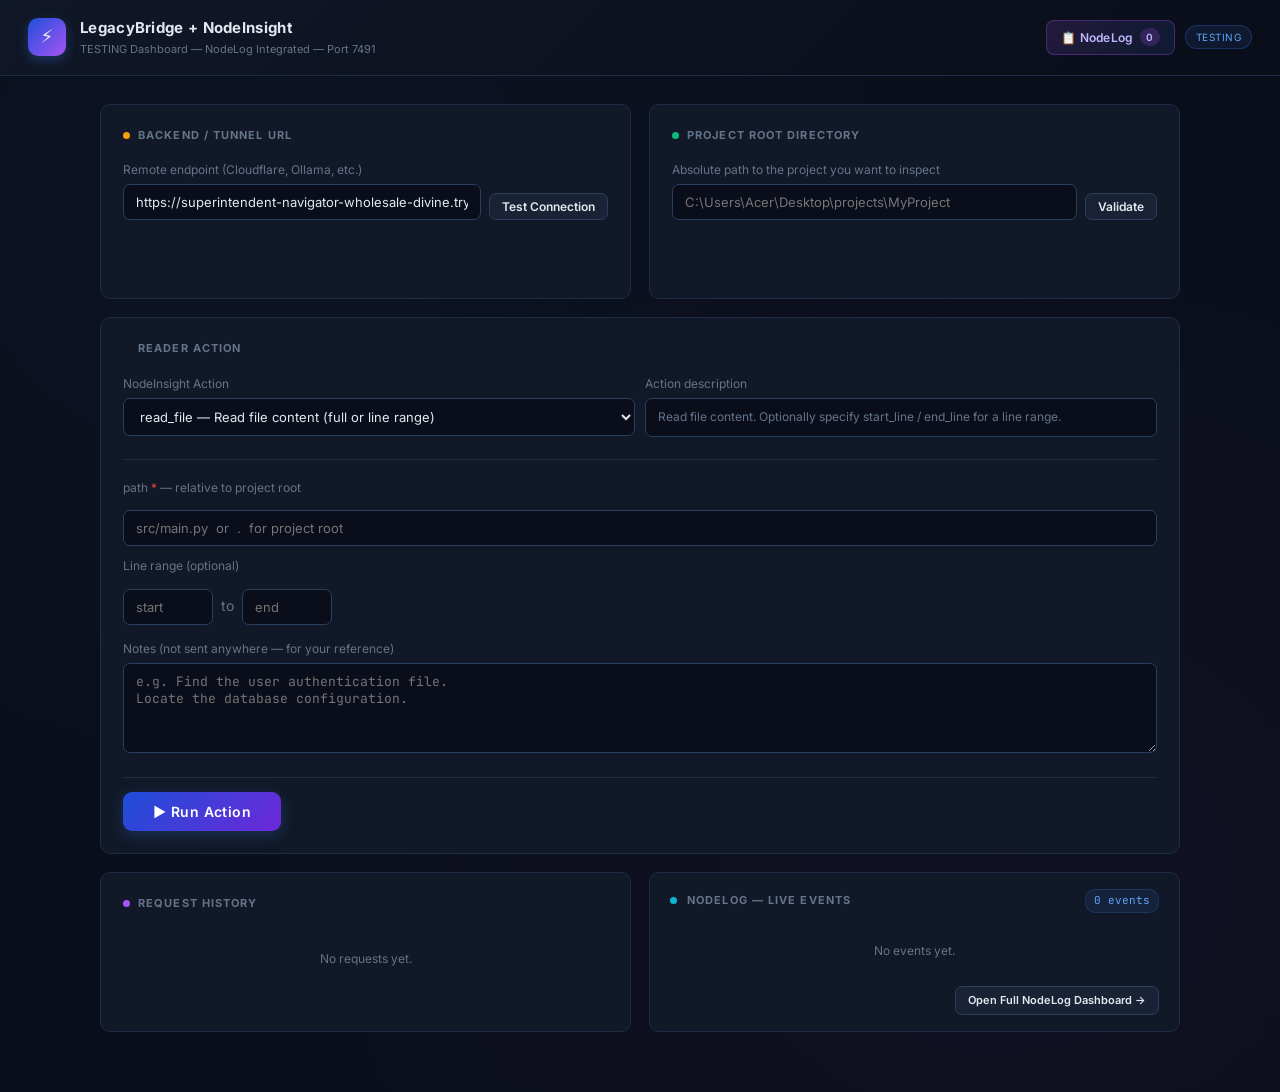
<file: TESTING/index.html>
<!DOCTYPE html>
<html lang="en">
<head>
<meta charset="UTF-8" />
<meta name="viewport" content="width=device-width, initial-scale=1.0" />
<title>LegacyBridge + NodeInsight — TESTING Dashboard</title>
<meta name="description" content="Local testing dashboard for the LegacyBridge + NodeInsight + NodeLog integration. Exercise the reader pipeline against any local project directory." />
<link href="https://fonts.googleapis.com/css2?family=Inter:wght@400;500;600;700&family=JetBrains+Mono:wght@400;500&display=swap" rel="stylesheet" />
<style>
/* ── Reset & base ── */
*, *::before, *::after { box-sizing: border-box; margin: 0; padding: 0; }
:root {
  --bg:         #0a0e1a;
  --surface:    #111827;
  --surface2:   #1a2235;
  --border:     #1e2d45;
  --border2:    #2a3f5f;
  --text:       #e2e8f0;
  --muted:      #64748b;
  --accent:     #3b82f6;
  --accent2:    #60a5fa;
  --accent-dim: #1d4ed8;
  --green:      #10b981;
  --red:        #ef4444;
  --yellow:     #f59e0b;
  --purple:     #a855f7;
  --cyan:       #06b6d4;
  --code-bg:    #0a0e1a;
  --radius:     10px;
  --font-mono:  "JetBrains Mono", "Cascadia Code", monospace;
  --font-ui:    "Inter", "Segoe UI", system-ui, sans-serif;
  --shadow:     0 4px 32px rgba(0,0,0,0.6);
  --glow:       0 0 20px rgba(59,130,246,0.15);
  --transition: 0.15s ease;
}
html { font-size: 14px; }
body {
  background: var(--bg);
  color: var(--text);
  font-family: var(--font-ui);
  line-height: 1.6;
  min-height: 100vh;
  padding: 0 0 60px;
  background-image: radial-gradient(ellipse at 20% 20%, rgba(59,130,246,0.04) 0%, transparent 60%),
                    radial-gradient(ellipse at 80% 80%, rgba(168,85,247,0.04) 0%, transparent 60%);
}

/* ── Header ── */
header {
  background: linear-gradient(135deg, rgba(17,24,39,0.95) 0%, rgba(10,14,26,0.98) 100%);
  border-bottom: 1px solid var(--border);
  padding: 16px 28px;
  display: flex;
  align-items: center;
  gap: 14px;
  position: sticky;
  top: 0;
  z-index: 100;
  backdrop-filter: blur(12px);
  -webkit-backdrop-filter: blur(12px);
}
.header-logo {
  width: 38px; height: 38px;
  background: linear-gradient(135deg, var(--accent-dim), var(--purple));
  border-radius: 10px;
  display: flex; align-items: center; justify-content: center;
  font-size: 19px; flex-shrink: 0;
  box-shadow: 0 4px 12px rgba(59,130,246,0.3);
}
.header-text h1 { font-size: 15px; font-weight: 700; letter-spacing: 0.02em; }
.header-text p  { font-size: 11px; color: var(--muted); margin-top: 1px; }
.header-actions { margin-left: auto; display: flex; align-items: center; gap: 10px; }
.header-badge {
  font-size: 10px; padding: 3px 10px; border-radius: 20px;
  background: rgba(59,130,246,0.1); border: 1px solid rgba(59,130,246,0.25);
  color: var(--accent2); letter-spacing: 0.05em; text-transform: uppercase;
}
.nodelog-nav-btn {
  display: flex; align-items: center; gap: 7px;
  padding: 7px 14px; border-radius: 8px;
  background: linear-gradient(135deg, rgba(168,85,247,0.15), rgba(59,130,246,0.1));
  border: 1px solid rgba(168,85,247,0.3);
  color: #c4b5fd; font-size: 12px; font-weight: 600;
  text-decoration: none; cursor: pointer;
  transition: all var(--transition);
  font-family: var(--font-ui);
  letter-spacing: 0.02em;
}
.nodelog-nav-btn:hover {
  background: linear-gradient(135deg, rgba(168,85,247,0.25), rgba(59,130,246,0.2));
  border-color: rgba(168,85,247,0.5);
  color: #e9d5ff;
  transform: translateY(-1px);
  box-shadow: 0 4px 12px rgba(168,85,247,0.2);
}
.nodelog-badge {
  background: rgba(168,85,247,0.2);
  border-radius: 10px;
  padding: 1px 6px;
  font-size: 10px;
  color: #c4b5fd;
}

/* ── Layout ── */
.main { max-width: 1120px; margin: 0 auto; padding: 28px 20px 0; display: grid; gap: 18px; }
.row2 { display: grid; grid-template-columns: 1fr 1fr; gap: 18px; }
@media (max-width: 760px) { .row2 { grid-template-columns: 1fr; } }

/* ── Card ── */
.card {
  background: var(--surface);
  border: 1px solid var(--border);
  border-radius: var(--radius);
  padding: 22px;
  transition: border-color var(--transition), box-shadow var(--transition);
}
.card:focus-within { border-color: rgba(59,130,246,0.4); box-shadow: var(--glow); }
.card-title {
  font-size: 11px; font-weight: 700; letter-spacing: 0.1em;
  text-transform: uppercase; color: var(--muted); margin-bottom: 16px;
  display: flex; align-items: center; gap: 8px;
}
.card-title .dot {
  width: 7px; height: 7px; border-radius: 50%; flex-shrink: 0;
}

/* ── Form controls ── */
label { display: block; font-size: 12px; color: var(--muted); margin-bottom: 5px; }
input[type="text"], input[type="number"], select, textarea {
  width: 100%;
  background: var(--bg);
  border: 1px solid var(--border2);
  border-radius: 7px;
  color: var(--text);
  font-family: var(--font-ui);
  font-size: 13px;
  padding: 9px 12px;
  outline: none;
  transition: border-color var(--transition), box-shadow var(--transition);
}
input:focus, select:focus, textarea:focus {
  border-color: var(--accent);
  box-shadow: 0 0 0 3px rgba(59,130,246,0.12);
}
select { cursor: pointer; }
textarea { resize: vertical; min-height: 90px; font-family: var(--font-mono); }
input[type="number"] { width: 100px; }
.input-row { display: flex; gap: 8px; align-items: flex-end; }
.input-row input[type="text"] { flex: 1; }
.field-group   { display: grid; grid-template-columns: 1fr 1fr; gap: 10px; }

/* ── Buttons ── */
.btn {
  display: inline-flex; align-items: center; justify-content: center; gap: 6px;
  border: none; border-radius: 7px; cursor: pointer;
  font-family: var(--font-ui); font-weight: 600;
  padding: 9px 16px; font-size: 13px;
  transition: all var(--transition);
  white-space: nowrap; text-decoration: none;
}
.btn:active { transform: translateY(1px); }
.btn-primary { background: var(--accent-dim); color: #fff; }
.btn-primary:hover { background: var(--accent); box-shadow: 0 4px 12px rgba(59,130,246,0.3); }
.btn-secondary { background: var(--surface2); color: var(--text); border: 1px solid var(--border2); }
.btn-secondary:hover { background: #233050; border-color: var(--accent); }
.btn-run {
  background: linear-gradient(135deg, var(--accent-dim), #6d28d9);
  color: #fff; font-size: 14px; padding: 11px 30px;
  border-radius: 9px; letter-spacing: 0.03em;
  box-shadow: 0 4px 16px rgba(59,130,246,0.25);
}
.btn-run:hover { box-shadow: 0 6px 24px rgba(59,130,246,0.4); transform: translateY(-1px); }
.btn:disabled { opacity: 0.4; cursor: not-allowed; transform: none !important; box-shadow: none !important; }
.btn-sm { padding: 5px 12px; font-size: 12px; }

/* ── Status chips ── */
.chip {
  display: inline-flex; align-items: center; gap: 5px;
  padding: 3px 10px; border-radius: 20px; font-size: 11px; font-weight: 600;
}
.chip-green  { background: rgba(16,185,129,0.1); color: var(--green);  border: 1px solid rgba(16,185,129,0.3); }
.chip-red    { background: rgba(239,68,68,0.1);  color: var(--red);    border: 1px solid rgba(239,68,68,0.3); }
.chip-yellow { background: rgba(245,158,11,0.1); color: var(--yellow); border: 1px solid rgba(245,158,11,0.3); }
.chip-gray   { background: var(--surface2);      color: var(--muted);  border: 1px solid var(--border); }
.dot-pulse { width: 7px; height: 7px; border-radius: 50%; animation: pulse 1.4s infinite; }
.dot-green  { background: var(--green); }
.dot-red    { background: var(--red); }
.dot-yellow { background: var(--yellow); }
@keyframes pulse { 0%,100%{opacity:1} 50%{opacity:0.4} }

/* ── Connection status ── */
#conn-status  { margin-top: 12px; min-height: 38px; }
#conn-detail  { font-size: 12px; color: var(--muted); margin-top: 6px; font-family: var(--font-mono); word-break: break-all; }
#ws-status    { margin-top: 12px; min-height: 28px; }
#ws-detail    { font-size: 11px; color: var(--muted); margin-top: 4px; font-family: var(--font-mono); }

/* ── Args panel ── */
#args-panel { margin-top: 14px; display: grid; gap: 10px; }
.arg-row { display: grid; gap: 8px; }
.hidden { display: none !important; }

/* ── Run section ── */
.run-bar { display: flex; align-items: center; gap: 14px; flex-wrap: wrap; }
#run-status { font-size: 12px; color: var(--muted); }
.spinner {
  width: 16px; height: 16px;
  border: 2px solid var(--border2);
  border-top-color: var(--accent);
  border-radius: 50%;
  animation: spin 0.7s linear infinite;
  display: none;
}
@keyframes spin { to { transform: rotate(360deg); } }

/* ── Output panel ── */
#output-panel { display: none; }
.output-meta { display: flex; gap: 10px; flex-wrap: wrap; align-items: center; margin-bottom: 14px; }
.meta-tag {
  font-size: 11px; padding: 3px 9px; border-radius: 5px;
  background: var(--surface2); color: var(--muted); border: 1px solid var(--border);
  font-family: var(--font-mono);
}
.meta-tag strong { color: var(--text); }
.file-block { margin-bottom: 18px; }
.file-header {
  display: flex; align-items: center; gap: 10px;
  background: var(--surface2); border: 1px solid var(--border);
  border-bottom: none; border-radius: 7px 7px 0 0;
  padding: 8px 14px; font-size: 12px;
}
.file-header .file-icon { color: var(--accent2); font-size: 14px; }
.file-header .file-path { font-family: var(--font-mono); color: var(--text); font-weight: 600; }
.file-header .file-lines { color: var(--muted); font-size: 11px; margin-left: auto; }
.file-content {
  background: var(--code-bg); border: 1px solid var(--border);
  border-radius: 0 0 7px 7px; overflow: auto; max-height: 450px;
}
pre.code-block {
  padding: 16px; font-family: var(--font-mono); font-size: 12px;
  line-height: 1.65; white-space: pre; tab-size: 4; color: var(--text);
}
.structured-output {
  background: var(--code-bg); border: 1px solid var(--border);
  border-radius: 7px; padding: 14px; overflow: auto; max-height: 400px;
}
.structured-output pre { font-family: var(--font-mono); font-size: 12px; color: var(--text); }

/* ── Error output ── */
.error-box {
  background: rgba(239,68,68,0.08); border: 1px solid rgba(239,68,68,0.3);
  border-radius: 7px; padding: 14px;
  color: var(--red); font-family: var(--font-mono); font-size: 12px;
  white-space: pre-wrap; word-break: break-word;
}
.error-label { font-size: 11px; color: var(--red); font-weight: 700; margin-bottom: 6px; text-transform: uppercase; letter-spacing: 0.08em; }

/* ── Raw JSON ── */
details { margin-top: 14px; }
summary {
  cursor: pointer; font-size: 12px; color: var(--muted);
  padding: 8px 0; user-select: none;
  display: flex; align-items: center; gap: 6px;
  list-style: none; outline: none;
}
summary::before { content: "▶"; font-size: 10px; transition: transform 0.2s; }
details[open] summary::before { transform: rotate(90deg); }
.raw-json {
  background: var(--code-bg); border: 1px solid var(--border);
  border-radius: 7px; padding: 14px; margin-top: 8px;
  overflow: auto; max-height: 500px;
}
.raw-json pre { font-family: var(--font-mono); font-size: 11.5px; color: var(--text); white-space: pre; }
.j-key  { color: #7dd3fc; }
.j-str  { color: #a5d6ff; }
.j-num  { color: #fde68a; }
.j-bool { color: #c4b5fd; }
.j-null { color: var(--muted); }

/* ── Timing bar ── */
.timing-bar {
  display: flex; align-items: center; gap: 10px;
  padding: 10px 14px;
  background: var(--surface2); border: 1px solid var(--border);
  border-radius: 7px; font-size: 12px; color: var(--muted);
}
.timing-bar .t-val { color: var(--text); font-weight: 700; font-family: var(--font-mono); }

/* ── History ── */
#history-log { max-height: 180px; overflow-y: auto; }
.history-entry {
  display: flex; gap: 8px; align-items: flex-start;
  padding: 6px 8px; border-bottom: 1px solid rgba(30,45,69,0.5);
  font-size: 11px; cursor: pointer;
  transition: background var(--transition);
  border-radius: 4px;
}
.history-entry:hover { background: var(--surface2); }
.history-entry .h-time { color: var(--muted); white-space: nowrap; }
.history-entry .h-action { color: var(--accent2); font-family: var(--font-mono); white-space: nowrap; }
.history-entry .h-path { color: var(--text); overflow: hidden; text-overflow: ellipsis; white-space: nowrap; }
.history-empty { color: var(--muted); font-size: 12px; text-align: center; padding: 20px 0; }

/* ── NodeLog live mini strip ── */
#nodelog-strip {
  background: var(--surface);
  border: 1px solid var(--border);
  border-radius: var(--radius);
  padding: 16px 20px;
}
.strip-header {
  display: flex; align-items: center; gap: 10px; margin-bottom: 12px;
}
.strip-title { font-size: 11px; font-weight: 700; letter-spacing: 0.1em; text-transform: uppercase; color: var(--muted); }
.strip-count {
  margin-left: auto;
  font-size: 11px; color: var(--accent2); font-family: var(--font-mono);
  padding: 2px 8px; background: rgba(59,130,246,0.1);
  border-radius: 10px; border: 1px solid rgba(59,130,246,0.2);
}
#strip-events { max-height: 140px; overflow-y: auto; display: flex; flex-direction: column; gap: 3px; }
.strip-row {
  display: flex; gap: 8px; align-items: center;
  padding: 4px 8px; border-radius: 5px;
  font-size: 11px; font-family: var(--font-mono);
  background: rgba(255,255,255,0.02);
  animation: fadeIn 0.3s ease;
}
@keyframes fadeIn { from { opacity: 0; transform: translateY(-4px); } to { opacity: 1; transform: none; } }
.strip-row .sl { font-size: 10px; padding: 1px 5px; border-radius: 3px; font-weight: 700; min-width: 52px; text-align: center; }
.sl-DEBUG    { background: rgba(100,116,139,0.2); color: #94a3b8; }
.sl-INFO     { background: rgba(59,130,246,0.2);  color: #60a5fa; }
.sl-WARN, .sl-WARNING { background: rgba(245,158,11,0.2); color: #fbbf24; }
.sl-ERROR, .sl-FAIL   { background: rgba(239,68,68,0.2);  color: #f87171; }
.sl-SUCCESS, .sl-PASS { background: rgba(16,185,129,0.2); color: #34d399; }
.sl-CRITICAL { background: rgba(168,85,247,0.2); color: #c084fc; }
.strip-row .sm { color: var(--text); overflow: hidden; text-overflow: ellipsis; white-space: nowrap; }
.strip-row .ss { color: var(--muted); font-size: 10px; white-space: nowrap; flex-shrink: 0; }
.strip-empty { color: var(--muted); font-size: 12px; text-align: center; padding: 16px 0; }

/* ── Scroll to top ── */
#scroll-top {
  position: fixed; bottom: 24px; right: 24px;
  width: 38px; height: 38px; border-radius: 50%;
  background: var(--accent-dim); color: #fff;
  border: none; cursor: pointer; font-size: 16px;
  display: flex; align-items: center; justify-content: center;
  box-shadow: var(--shadow);
  opacity: 0; transition: opacity 0.3s;
  pointer-events: none;
}
#scroll-top.visible { opacity: 1; pointer-events: auto; }
hr { border: none; border-top: 1px solid var(--border); margin: 8px 0; }
</style>
</head>
<body>

<header>
  <div class="header-logo">⚡</div>
  <div class="header-text">
    <h1>LegacyBridge + NodeInsight</h1>
    <p>TESTING Dashboard — NodeLog Integrated — Port 7491</p>
  </div>
  <div class="header-actions">
    <a class="nodelog-nav-btn" href="/nodelog" id="btn-nodelog-nav">
      📋 NodeLog <span class="nodelog-badge" id="nav-event-count">0</span>
    </a>
    <span class="header-badge">TESTING</span>
  </div>
</header>

<div class="main">

  <!-- ── Row 1: Backend URL + Project Root ── -->
  <div class="row2">

    <!-- Backend / Tunnel URL -->
    <div class="card" id="card-url">
      <div class="card-title"><span class="dot" style="background:var(--yellow)"></span>Backend / Tunnel URL</div>
      <label for="backend-url">Remote endpoint (Cloudflare, Ollama, etc.)</label>
      <div class="input-row">
        <input type="text" id="backend-url"
               value="https://superintendent-navigator-wholesale-divine.trycloudflare.com"
               spellcheck="false" autocomplete="off" />
        <button class="btn btn-secondary btn-sm" id="btn-test-conn" onclick="testConnection()">Test Connection</button>
      </div>
      <div id="conn-status"></div>
      <div id="conn-detail"></div>
    </div>

    <!-- Project Root -->
    <div class="card" id="card-root">
      <div class="card-title"><span class="dot" style="background:var(--green)"></span>Project Root Directory</div>
      <label for="project-root">Absolute path to the project you want to inspect</label>
      <div class="input-row">
        <input type="text" id="project-root"
               placeholder="C:\Users\Acer\Desktop\projects\MyProject"
               spellcheck="false" autocomplete="off"
               oninput="clearWsStatus()" />
        <button class="btn btn-secondary btn-sm" id="btn-validate-ws" onclick="validateWorkspace()">Validate</button>
      </div>
      <div id="ws-status"></div>
      <div id="ws-detail"></div>
    </div>

  </div>

  <!-- ── Action Builder ── -->
  <div class="card">
    <div class="card-title"><span class="dot"></span>Reader Action</div>

    <div class="field-group">
      <div>
        <label for="action-select">NodeInsight Action</label>
        <select id="action-select" onchange="onActionChange()">
          <option value="read_file">read_file — Read file content (full or line range)</option>
          <option value="read_file_chunked">read_file_chunked — Paginated read for large files</option>
          <option value="parse_ast">parse_ast — Extract classes, functions, imports via AST</option>
          <option value="list_dir">list_dir — List directory contents</option>
          <option value="search_files">search_files — Find files by name or glob pattern</option>
          <option value="search_in_file">search_in_file — Search literal string or regex within a file</option>
          <option value="search_symbols">search_symbols — Find class/function/method symbols (project-wide)</option>
          <option value="read_structured">read_structured — Parse JSON / YAML / Markdown</option>
        </select>
      </div>
      <div>
        <label>Action description</label>
        <div id="action-desc" style="font-size:12px;color:var(--muted);padding:9px 12px;background:var(--bg);border:1px solid var(--border2);border-radius:7px;min-height:39px;line-height:1.5;">
          Read file content. Optionally specify start_line / end_line for a line range.
        </div>
      </div>
    </div>

    <div id="args-panel">
      <hr />
      <div class="arg-row" id="arg-path">
        <label for="arg-path-val">path <span style="color:var(--red)">*</span> — relative to project root</label>
        <input type="text" id="arg-path-val" placeholder="src/main.py  or  .  for project root" spellcheck="false" autocomplete="off" />
      </div>
      <div class="arg-row hidden" id="arg-query">
        <label for="arg-query-val">query — file name / glob / symbol name</label>
        <input type="text" id="arg-query-val" placeholder="*.py  or  Calculator  or  login" spellcheck="false" />
      </div>
      <div class="arg-row hidden" id="arg-pattern">
        <label for="arg-pattern-val">pattern — literal string or regex to search within the file</label>
        <input type="text" id="arg-pattern-val" placeholder="def login  or  ^import" spellcheck="false" />
      </div>
      <div class="arg-row hidden" id="arg-lines">
        <label>Line range (optional)</label>
        <div style="display:flex;gap:8px;align-items:center">
          <input type="number" id="arg-start-line" placeholder="start" min="1" style="width:90px" />
          <span style="color:var(--muted)">to</span>
          <input type="number" id="arg-end-line" placeholder="end" min="1" style="width:90px" />
        </div>
      </div>
      <div class="arg-row hidden" id="arg-recursive">
        <label style="display:flex;align-items:center;gap:8px;cursor:pointer;margin:0">
          <input type="checkbox" id="arg-recursive-val" style="width:auto;accent-color:var(--accent)" />
          recursive — include all subdirectories
        </label>
      </div>
      <div class="arg-row hidden" id="arg-chunk">
        <label>Chunk parameters</label>
        <div style="display:flex;gap:8px;align-items:center;flex-wrap:wrap">
          <span style="font-size:12px;color:var(--muted)">chunk_size:</span>
          <input type="number" id="arg-chunk-size" placeholder="100" min="10" style="width:90px" />
          <span style="font-size:12px;color:var(--muted)">offset_line:</span>
          <input type="number" id="arg-chunk-index" placeholder="1" min="1" style="width:90px" />
        </div>
      </div>
    </div>

    <div style="margin-top:14px">
      <label for="notes-field">Notes (not sent anywhere — for your reference)</label>
      <textarea id="notes-field" placeholder="e.g. Find the user authentication file.&#10;Locate the database configuration."></textarea>
    </div>

    <hr style="margin-top:18px" />
    <div class="run-bar" style="margin-top:14px">
      <button class="btn btn-run" id="btn-run" onclick="runAction()">▶ Run Action</button>
      <div class="spinner" id="spinner"></div>
      <span id="run-status"></span>
    </div>
  </div>

  <!-- ── Output Panel ── -->
  <div class="card" id="output-panel">
    <div class="card-title"><span class="dot" style="background:var(--green)"></span>Result</div>
    <div id="output-body"></div>
  </div>

  <!-- ── Row 2: History + NodeLog Live Strip ── -->
  <div class="row2">
    <div class="card">
      <div class="card-title"><span class="dot" style="background:var(--purple)"></span>Request History</div>
      <div id="history-log"><div class="history-empty">No requests yet.</div></div>
    </div>

    <div id="nodelog-strip">
      <div class="strip-header">
        <span class="dot" style="width:7px;height:7px;border-radius:50%;background:var(--cyan);flex-shrink:0"></span>
        <span class="strip-title">NodeLog — Live Events</span>
        <span class="strip-count" id="strip-count">0 events</span>
      </div>
      <div id="strip-events"><div class="strip-empty">No events yet.</div></div>
      <div style="margin-top:10px;text-align:right">
        <a href="/nodelog" class="btn btn-secondary btn-sm" style="font-size:11px">Open Full NodeLog Dashboard →</a>
      </div>
    </div>
  </div>

</div><!-- /main -->

<button id="scroll-top" onclick="window.scrollTo({top:0,behavior:'smooth'})">↑</button>

<script>
/* ── Constants ── */
const API   = "http://127.0.0.1:7491";
const DESCS = {
  read_file:        "Read file content. Optionally specify start_line / end_line for a line range.",
  read_file_chunked:"Paginated read for large files. Use chunk_size and offset_line.",
  parse_ast:        "Extract classes, functions, imports, and import graph via Python AST.",
  list_dir:         "List directory contents. Enable 'recursive' to include all subdirectories.",
  search_files:     "Find files by name or glob pattern within the project root.",
  search_in_file:   "Search for a literal string or regex pattern within a specific file.",
  search_symbols:   "Find class, function, and method symbols across all Python files.",
  read_structured:  "Parse JSON, YAML, or Markdown files into structured data.",
};

let _history = [];

/* ── Action selector ── */
function onActionChange() {
  const a = document.getElementById("action-select").value;
  document.getElementById("action-desc").textContent = DESCS[a] || "";
  const H = (id, show) => document.getElementById(id).classList.toggle("hidden", !show);
  H("arg-path",      !["search_symbols"].includes(a));
  H("arg-query",     ["search_files","search_symbols"].includes(a));
  H("arg-pattern",   a === "search_in_file");
  H("arg-lines",     a === "read_file");
  H("arg-recursive", a === "list_dir");
  H("arg-chunk",     a === "read_file_chunked");
}

/* ── Test connection ── */
async function testConnection() {
  const url = document.getElementById("backend-url").value.trim();
  if (!url) { setConnStatus("chip-yellow", "⚠ Enter a URL first."); return; }

  setBtnState("btn-test-conn", true, "Testing…");
  setConnStatus("chip-gray", "Connecting…", true);

  try {
    const r = await fetch(`${API}/api/health`, {
      method: "POST",
      headers: {"Content-Type":"application/json"},
      body: JSON.stringify({ url })
    });
    const d = await r.json();
    if (d.ok) {
      setConnStatus("chip-green", `✓ Connected — HTTP ${d.status_code} · ${d.latency_ms}ms`);
      document.getElementById("conn-detail").textContent = `${d.url}  ·  ${d.content_type || "no content-type"}`;
    } else {
      setConnStatus("chip-red", `✗ ${d.message}`);
      document.getElementById("conn-detail").textContent = d.url || url;
    }
  } catch(e) {
    setConnStatus("chip-red", `✗ Server error: ${e.message}`);
  }
  setBtnState("btn-test-conn", false, "Test Connection");
}

/* ── Validate workspace ── */
async function validateWorkspace() {
  const root = document.getElementById("project-root").value.trim();
  if (!root) { setWsStatus("chip-yellow", "⚠ Enter a path first."); return; }

  setBtnState("btn-validate-ws", true, "Validating…");
  setWsStatus("chip-gray", "Checking…", true);

  try {
    const url = `${API}/api/validate?workspace_root=${encodeURIComponent(root)}`;
    const r = await fetch(url);
    const d = await r.json();
    if (d.ok) {
      const items = d.data?.data?.entries?.length ?? "?";
      setWsStatus("chip-green", `✓ Valid — ${items} entries · ${d.latency_ms}ms`);
      document.getElementById("ws-detail").textContent = d.resolved_root || root;
    } else {
      setWsStatus("chip-red", `✗ ${d.error || "Validation failed"}`);
      document.getElementById("ws-detail").textContent = d.resolved_root || root;
    }
  } catch(e) {
    setWsStatus("chip-red", `✗ Server error: ${e.message}`);
  }
  setBtnState("btn-validate-ws", false, "Validate");
}

function clearWsStatus() {
  document.getElementById("ws-status").innerHTML = "";
  document.getElementById("ws-detail").textContent = "";
}

/* ── Run action ── */
async function runAction() {
  const root   = document.getElementById("project-root").value.trim();
  const action = document.getElementById("action-select").value;
  if (!root) { alert("Please enter a Project Root path first."); return; }

  const body = { workspace_root: root, action };
  const pathVal = document.getElementById("arg-path-val").value.trim();
  if (pathVal) body.path = pathVal;
  const q = document.getElementById("arg-query-val").value.trim();
  if (q) body.query = q;
  const pat = document.getElementById("arg-pattern-val").value.trim();
  if (pat) body.pattern = pat;
  const sl = document.getElementById("arg-start-line").value;
  const el = document.getElementById("arg-end-line").value;
  if (sl) body.start_line = parseInt(sl);
  if (el) body.end_line   = parseInt(el);
  if (!document.getElementById("arg-recursive").classList.contains("hidden"))
    body.recursive = document.getElementById("arg-recursive-val").checked;
  const cs = document.getElementById("arg-chunk-size").value;
  const ci = document.getElementById("arg-chunk-index").value;
  if (cs) body.chunk_size   = parseInt(cs);
  if (ci) body.offset_line  = parseInt(ci);

  setBtnState("btn-run", true, "Running…");
  document.getElementById("spinner").style.display = "block";
  document.getElementById("run-status").textContent = "Dispatching…";
  document.getElementById("output-panel").style.display = "none";

  const t0 = performance.now();
  try {
    const r = await fetch(`${API}/api/reader`, {
      method: "POST",
      headers: {"Content-Type":"application/json"},
      body: JSON.stringify(body)
    });
    const d = await r.json();
    const ms = (performance.now() - t0).toFixed(0);

    document.getElementById("run-status").textContent = "";
    renderOutput(d, action, pathVal, ms);
    addHistory(action, pathVal, d.ok, ms);
  } catch(e) {
    document.getElementById("run-status").textContent = `Error: ${e.message}`;
    renderError(e.message);
  }
  setBtnState("btn-run", false, "▶ Run Action");
  document.getElementById("spinner").style.display = "none";
}

/* ── Render output ── */
function renderOutput(d, action, pathVal, ms) {
  const panel = document.getElementById("output-panel");
  const body  = document.getElementById("output-body");
  panel.style.display = "block";

  const metaHtml = `
    <div class="output-meta">
      <span class="meta-tag">action: <strong>${action}</strong></span>
      <span class="meta-tag">path: <strong>${pathVal || "(none)"}</strong></span>
      <span class="meta-tag">latency: <strong>${d.latency_ms ?? ms}ms</strong></span>
      <span class="chip ${d.ok ? "chip-green":"chip-red"}">${d.ok ? "✓ OK":"✗ ERROR"}</span>
    </div>`;

  if (!d.ok) {
    body.innerHTML = metaHtml + `
      <div class="error-label">Error</div>
      <div class="error-box">${esc(d.error || "Unknown error")}\n${esc(d.detail || "")}</div>`;
    return;
  }

  const inner = d.data?.data;
  let contentHtml = "";

  if (action === "read_file" && inner?.content !== undefined) {
    const lines = inner.content.split("\n").length;
    contentHtml = `
      <div class="file-block">
        <div class="file-header">
          <span class="file-icon">📄</span>
          <span class="file-path">${esc(inner.path || pathVal)}</span>
          <span class="file-lines">${lines} lines</span>
        </div>
        <div class="file-content"><pre class="code-block">${esc(inner.content)}</pre></div>
      </div>`;
  } else if (action === "list_dir" && inner?.entries) {
    const rows = inner.entries.map(e =>
      `<tr><td style="padding:4px 10px;font-family:var(--font-mono);font-size:12px">${e.is_dir ? "📁" : "📄"} ${esc(e.name)}</td>
       <td style="padding:4px 10px;color:var(--muted);font-size:11px">${e.is_dir ? "dir" : fmtSize(e.size)}</td></tr>`
    ).join("");
    contentHtml = `<table style="width:100%;border-collapse:collapse">${rows}</table>`;
    contentHtml = `<div class="structured-output">${contentHtml}</div>`;
  } else if (action === "parse_ast" && inner) {
    contentHtml = `<div class="structured-output"><pre>${esc(JSON.stringify(inner, null, 2))}</pre></div>`;
  } else {
    contentHtml = `<div class="structured-output"><pre>${esc(JSON.stringify(inner ?? d.data, null, 2))}</pre></div>`;
  }

  const timingHtml = `
    <div class="timing-bar" style="margin-top:12px">
      ⏱ Latency: <span class="t-val">${d.latency_ms ?? ms}ms</span>
      · Timestamp: <span class="t-val">${d.timestamp ?? new Date().toISOString()}</span>
    </div>`;

  body.innerHTML = metaHtml + contentHtml + timingHtml + `
    <details>
      <summary>🔍 Raw JSON Response</summary>
      <div class="raw-json"><pre>${syntaxHL(JSON.stringify(d, null, 2))}</pre></div>
    </details>`;
}

function renderError(msg) {
  const panel = document.getElementById("output-panel");
  panel.style.display = "block";
  document.getElementById("output-body").innerHTML = `
    <div class="error-label">Client Error</div>
    <div class="error-box">${esc(msg)}</div>`;
}

/* ── History ── */
function addHistory(action, path, ok, ms) {
  const t = new Date().toLocaleTimeString();
  _history.unshift({ action, path, ok, ms, t });
  if (_history.length > 30) _history.pop();
  renderHistory();
}
function renderHistory() {
  const el = document.getElementById("history-log");
  if (!_history.length) { el.innerHTML = `<div class="history-empty">No requests yet.</div>`; return; }
  el.innerHTML = _history.map((h, i) => `
    <div class="history-entry" onclick="restoreHistory(${i})">
      <span class="h-time">${h.t}</span>
      <span class="chip ${h.ok?"chip-green":"chip-red"}" style="font-size:10px">${h.ok?"✓":"✗"}</span>
      <span class="h-action">${h.action}</span>
      <span class="h-path">${h.path || ""}</span>
      <span style="color:var(--muted);font-size:11px;white-space:nowrap">${h.ms}ms</span>
    </div>`).join("");
}
function restoreHistory(i) {
  const h = _history[i];
  if (!h) return;
  document.getElementById("action-select").value = h.action;
  onActionChange();
  document.getElementById("arg-path-val").value = h.path || "";
}

/* ── NodeLog live strip ── */
let _stripLastSeq = 0;
async function updateStrip() {
  try {
    const r = await fetch(`${API}/api/nodelog/events?limit=8`);
    const d = await r.json();
    if (!d.ok) return;
    const events = d.events || [];
    document.getElementById("strip-count").textContent = `${d.count} event${d.count !== 1 ? "s" : ""}`;
    document.getElementById("nav-event-count").textContent = d.count;
    const el = document.getElementById("strip-events");
    if (!events.length) { el.innerHTML = `<div class="strip-empty">No events yet.</div>`; return; }
    const latest = events.slice(-8).reverse();
    el.innerHTML = latest.map(e => `
      <div class="strip-row">
        <span class="sl sl-${e.status_level}">${e.status_level}</span>
        <span class="ss">${e.source}</span>
        <span class="sm">${esc(e.message)}</span>
      </div>`).join("");
  } catch(e) { /* server not started yet */ }
}
setInterval(updateStrip, 2500);
updateStrip();

/* ── Helpers ── */
function esc(s) { return String(s ?? "").replace(/&/g,"&amp;").replace(/</g,"&lt;").replace(/>/g,"&gt;"); }
function fmtSize(b) { if (!b) return ""; if (b < 1024) return b + " B"; if (b < 1024*1024) return (b/1024).toFixed(1) + " KB"; return (b/1024/1024).toFixed(2) + " MB"; }
function setConnStatus(cls, msg, spinner) {
  document.getElementById("conn-status").innerHTML =
    `<span class="chip ${cls}">${spinner ? `<span class="dot-pulse dot-yellow"></span>` : ""}${msg}</span>`;
  if (!spinner) document.getElementById("conn-detail").textContent = "";
}
function setWsStatus(cls, msg, spinner) {
  document.getElementById("ws-status").innerHTML =
    `<span class="chip ${cls}">${spinner ? `<span class="dot-pulse dot-yellow"></span>` : ""}${msg}</span>`;
}
function setBtnState(id, disabled, label) {
  const b = document.getElementById(id);
  b.disabled = disabled;
  b.textContent = label;
}
function syntaxHL(json) {
  return esc(json).replace(/("(?:[^"\\]|\\.)*")(\s*:)/g, `<span class="j-key">$1</span>$2`)
    .replace(/:\s*("(?:[^"\\]|\\.)*")/g, `: <span class="j-str">$1</span>`)
    .replace(/:\s*(\d+\.?\d*)/g, `: <span class="j-num">$1</span>`)
    .replace(/:\s*(true|false)/g, `: <span class="j-bool">$1</span>`)
    .replace(/:\s*(null)/g, `: <span class="j-null">$1</span>`);
}

/* ── Scroll-to-top ── */
window.addEventListener("scroll", () => {
  document.getElementById("scroll-top").classList.toggle("visible", window.scrollY > 300);
});

/* ── Init ── */
onActionChange();
</script>
</body>
</html>
</file>
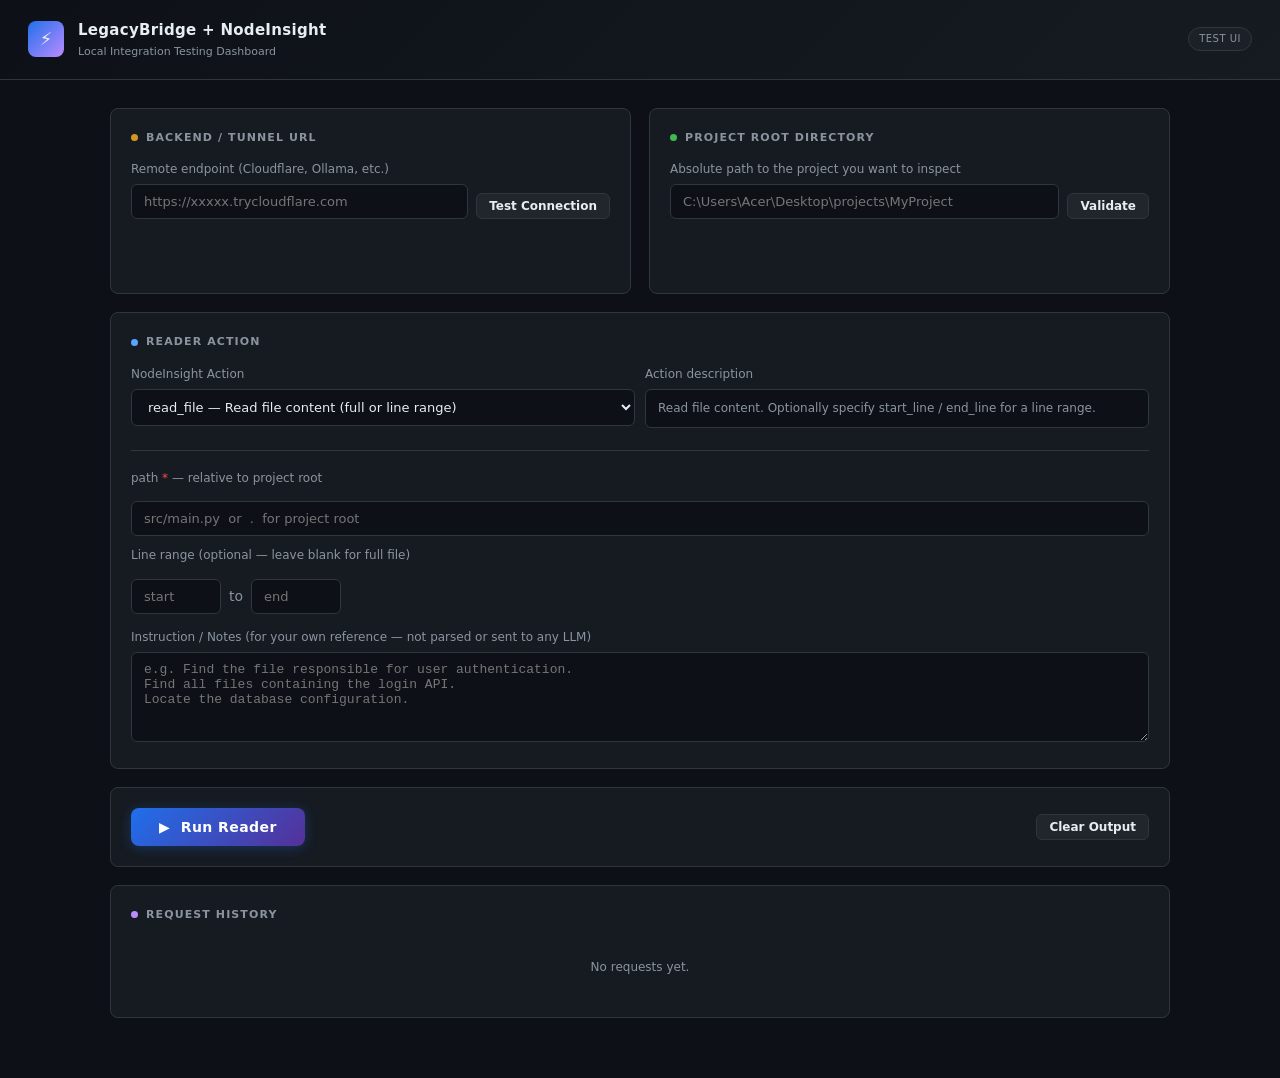
<file: test_ui.html>
<!DOCTYPE html>
<html lang="en">
<head>
<meta charset="UTF-8" />
<meta name="viewport" content="width=device-width, initial-scale=1.0" />
<title>LegacyBridge + NodeInsight — Local Test UI</title>
<meta name="description" content="Local testing dashboard for the LegacyBridge + NodeInsight integration. Manually exercise the reader pipeline against any local project directory." />
<style>
  /* ── Reset & base ── */
  *, *::before, *::after { box-sizing: border-box; margin: 0; padding: 0; }
  :root {
    --bg:        #0d1117;
    --surface:   #161b22;
    --border:    #30363d;
    --text:      #e6edf3;
    --muted:     #8b949e;
    --accent:    #58a6ff;
    --accent-dim:#1f6feb;
    --green:     #3fb950;
    --red:       #f85149;
    --yellow:    #d29922;
    --orange:    #e3b341;
    --purple:    #bc8cff;
    --code-bg:   #0d1117;
    --radius:    8px;
    --font-mono: "Cascadia Code", "Fira Code", "Consolas", monospace;
    --font-ui:   "Inter", "Segoe UI", system-ui, sans-serif;
    --shadow:    0 4px 24px rgba(0,0,0,0.4);
    --transition: 0.15s ease;
  }
  html { font-size: 14px; }
  body {
    background: var(--bg);
    color: var(--text);
    font-family: var(--font-ui);
    line-height: 1.6;
    min-height: 100vh;
    padding: 0 0 60px;
  }

  /* ── Layout ── */
  header {
    background: linear-gradient(135deg, #0d1117 0%, #161b22 100%);
    border-bottom: 1px solid var(--border);
    padding: 18px 28px;
    display: flex;
    align-items: center;
    gap: 14px;
    position: sticky;
    top: 0;
    z-index: 100;
    backdrop-filter: blur(8px);
  }
  .header-logo {
    width: 36px; height: 36px;
    background: linear-gradient(135deg, var(--accent-dim), var(--purple));
    border-radius: 8px;
    display: flex; align-items: center; justify-content: center;
    font-size: 18px;
    flex-shrink: 0;
  }
  .header-text h1 { font-size: 15px; font-weight: 700; letter-spacing: 0.02em; }
  .header-text p  { font-size: 11px; color: var(--muted); margin-top: 1px; }
  .header-badge {
    margin-left: auto;
    font-size: 10px;
    padding: 3px 10px;
    border-radius: 20px;
    background: #1c2128;
    border: 1px solid var(--border);
    color: var(--muted);
    letter-spacing: 0.05em;
    text-transform: uppercase;
  }
  .main { max-width: 1100px; margin: 0 auto; padding: 28px 20px 0; display: grid; gap: 18px; }
  .row2 { display: grid; grid-template-columns: 1fr 1fr; gap: 18px; }
  @media (max-width: 760px) { .row2 { grid-template-columns: 1fr; } }

  /* ── Card ── */
  .card {
    background: var(--surface);
    border: 1px solid var(--border);
    border-radius: var(--radius);
    padding: 20px;
    transition: border-color var(--transition);
  }
  .card:focus-within { border-color: var(--accent); }
  .card-title {
    font-size: 11px;
    font-weight: 700;
    letter-spacing: 0.1em;
    text-transform: uppercase;
    color: var(--muted);
    margin-bottom: 14px;
    display: flex;
    align-items: center;
    gap: 8px;
  }
  .card-title .dot {
    width: 7px; height: 7px;
    border-radius: 50%;
    background: var(--accent);
    flex-shrink: 0;
  }

  /* ── Form controls ── */
  label { display: block; font-size: 12px; color: var(--muted); margin-bottom: 5px; }
  input[type="text"], input[type="number"], select, textarea {
    width: 100%;
    background: var(--bg);
    border: 1px solid var(--border);
    border-radius: 6px;
    color: var(--text);
    font-family: var(--font-ui);
    font-size: 13px;
    padding: 9px 12px;
    outline: none;
    transition: border-color var(--transition), box-shadow var(--transition);
  }
  input[type="text"]:focus, input[type="number"]:focus,
  select:focus, textarea:focus {
    border-color: var(--accent);
    box-shadow: 0 0 0 3px rgba(88,166,255,0.12);
  }
  select { cursor: pointer; appearance: auto; }
  textarea { resize: vertical; min-height: 90px; font-family: var(--font-mono); }
  input[type="number"] { width: 100px; }
  .input-row { display: flex; gap: 8px; align-items: flex-end; }
  .input-row input[type="text"] { flex: 1; }
  .field-group { display: grid; grid-template-columns: 1fr 1fr; gap: 10px; }
  .field-group-3 { display: grid; grid-template-columns: 1fr 1fr 1fr; gap: 10px; }

  /* ── Buttons ── */
  .btn {
    display: inline-flex; align-items: center; justify-content: center; gap: 6px;
    border: none; border-radius: 6px; cursor: pointer;
    font-family: var(--font-ui); font-weight: 600;
    padding: 9px 16px; font-size: 13px;
    transition: background var(--transition), transform var(--transition), opacity var(--transition);
    white-space: nowrap; text-decoration: none;
  }
  .btn:active { transform: translateY(1px); }
  .btn-primary { background: var(--accent-dim); color: #fff; }
  .btn-primary:hover { background: var(--accent); }
  .btn-secondary { background: #21262d; color: var(--text); border: 1px solid var(--border); }
  .btn-secondary:hover { background: #30363d; }
  .btn-success { background: #1a4d2e; color: var(--green); border: 1px solid #2ea043; }
  .btn-success:hover { background: #1f5c37; }
  .btn-run {
    background: linear-gradient(135deg, var(--accent-dim), #553098);
    color: #fff; font-size: 14px; padding: 11px 28px;
    border-radius: 8px; letter-spacing: 0.03em;
    box-shadow: 0 2px 12px rgba(31,111,235,0.3);
  }
  .btn-run:hover { box-shadow: 0 4px 20px rgba(88,166,255,0.4); transform: translateY(-1px); }
  .btn:disabled { opacity: 0.45; cursor: not-allowed; transform: none !important; }
  .btn-sm { padding: 5px 12px; font-size: 12px; }

  /* ── Status chips ── */
  .chip {
    display: inline-flex; align-items: center; gap: 5px;
    padding: 3px 10px; border-radius: 20px; font-size: 11px; font-weight: 600;
  }
  .chip-green  { background: #1a4d2e; color: var(--green);  border: 1px solid #2ea043; }
  .chip-red    { background: #2d1b1b; color: var(--red);    border: 1px solid #d73a49; }
  .chip-yellow { background: #2d2008; color: var(--yellow); border: 1px solid #9a6700; }
  .chip-gray   { background: #21262d; color: var(--muted);  border: 1px solid var(--border); }
  .dot-pulse {
    width: 7px; height: 7px; border-radius: 50%;
    animation: pulse 1.4s infinite;
  }
  .dot-green  { background: var(--green); }
  .dot-red    { background: var(--red); }
  .dot-yellow { background: var(--yellow); }
  @keyframes pulse { 0%,100%{opacity:1} 50%{opacity:0.4} }

  /* ── Connection status area ── */
  #conn-status { margin-top: 10px; min-height: 38px; }
  #conn-detail {
    font-size: 12px; color: var(--muted); margin-top: 6px;
    font-family: var(--font-mono); word-break: break-all;
  }

  /* ── Workspace status ── */
  #ws-status { margin-top: 10px; min-height: 28px; }
  #ws-detail { font-size: 11px; color: var(--muted); margin-top: 4px; font-family: var(--font-mono); }

  /* ── Action args area ── */
  #args-panel { margin-top: 14px; display: grid; gap: 10px; }
  .arg-row { display: grid; gap: 8px; }
  .hidden { display: none !important; }

  /* ── Run section ── */
  .run-bar {
    display: flex; align-items: center; gap: 14px; flex-wrap: wrap;
  }
  #run-status { font-size: 12px; color: var(--muted); }
  .spinner {
    width: 16px; height: 16px;
    border: 2px solid var(--border);
    border-top-color: var(--accent);
    border-radius: 50%;
    animation: spin 0.7s linear infinite;
    display: none;
  }
  @keyframes spin { to { transform: rotate(360deg); } }

  /* ── Output panel ── */
  #output-panel { display: none; }
  .output-meta {
    display: flex; gap: 10px; flex-wrap: wrap; align-items: center;
    margin-bottom: 14px;
  }
  .meta-tag {
    font-size: 11px; padding: 3px 9px; border-radius: 5px;
    background: #21262d; color: var(--muted); border: 1px solid var(--border);
    font-family: var(--font-mono);
  }
  .meta-tag strong { color: var(--text); }
  .file-block { margin-bottom: 18px; }
  .file-block:last-child { margin-bottom: 0; }
  .file-header {
    display: flex; align-items: center; gap: 10px;
    background: #1c2128; border: 1px solid var(--border);
    border-bottom: none; border-radius: 6px 6px 0 0;
    padding: 8px 14px;
    font-size: 12px;
  }
  .file-header .file-icon { color: var(--accent); font-size: 14px; }
  .file-header .file-path { font-family: var(--font-mono); color: var(--text); font-weight: 600; }
  .file-header .file-lines { color: var(--muted); font-size: 11px; margin-left: auto; }
  .file-content {
    background: var(--code-bg); border: 1px solid var(--border);
    border-radius: 0 0 6px 6px; overflow: auto;
    max-height: 420px;
  }
  pre.code-block {
    padding: 16px; font-family: var(--font-mono); font-size: 12px;
    line-height: 1.65; white-space: pre; tab-size: 4;
    color: var(--text);
  }
  .structured-output {
    background: var(--code-bg); border: 1px solid var(--border);
    border-radius: 6px; padding: 14px; overflow: auto; max-height: 400px;
  }
  .structured-output pre { font-family: var(--font-mono); font-size: 12px; color: var(--text); }

  /* ── Error output ── */
  .error-box {
    background: #2d1b1b; border: 1px solid #d73a49;
    border-radius: 6px; padding: 14px;
    color: var(--red); font-family: var(--font-mono); font-size: 12px;
    white-space: pre-wrap; word-break: break-word;
  }
  .error-label { font-size: 11px; color: var(--red); font-weight: 700; margin-bottom: 6px; text-transform: uppercase; letter-spacing: 0.08em; }

  /* ── Raw response ── */
  details { margin-top: 14px; }
  summary {
    cursor: pointer; font-size: 12px; color: var(--muted);
    padding: 8px 0; user-select: none;
    display: flex; align-items: center; gap: 6px;
    list-style: none; outline: none;
  }
  summary::before { content: "▶"; font-size: 10px; transition: transform 0.2s; }
  details[open] summary::before { transform: rotate(90deg); }
  .raw-json {
    background: var(--code-bg); border: 1px solid var(--border);
    border-radius: 6px; padding: 14px; margin-top: 8px;
    overflow: auto; max-height: 500px;
  }
  .raw-json pre { font-family: var(--font-mono); font-size: 11.5px; color: var(--text); white-space: pre; }

  /* ── JSON syntax highlighting ── */
  .j-key    { color: #79c0ff; }
  .j-str    { color: #a5d6ff; }
  .j-num    { color: #f2cc60; }
  .j-bool   { color: var(--purple); }
  .j-null   { color: var(--muted); }

  /* ── Timing bar ── */
  .timing-bar {
    display: flex; align-items: center; gap: 10px;
    padding: 10px 14px;
    background: #1c2128; border: 1px solid var(--border);
    border-radius: 6px; font-size: 12px; color: var(--muted);
  }
  .timing-bar .t-val { color: var(--text); font-weight: 700; font-family: var(--font-mono); }

  /* ── History log ── */
  #history-log { max-height: 180px; overflow-y: auto; }
  .history-entry {
    display: flex; gap: 8px; align-items: flex-start;
    padding: 6px 0; border-bottom: 1px solid #1c2128;
    font-size: 11px; cursor: pointer;
    transition: background var(--transition);
    border-radius: 4px; padding: 6px 8px;
  }
  .history-entry:hover { background: #1c2128; }
  .history-entry .h-time { color: var(--muted); white-space: nowrap; }
  .history-entry .h-status { flex-shrink: 0; }
  .history-entry .h-action { color: var(--accent); font-family: var(--font-mono); white-space: nowrap; }
  .history-entry .h-path { color: var(--text); overflow: hidden; text-overflow: ellipsis; white-space: nowrap; }
  .history-empty { color: var(--muted); font-size: 12px; text-align: center; padding: 20px 0; }

  /* ── Scroll to top ── */
  #scroll-top {
    position: fixed; bottom: 24px; right: 24px;
    width: 38px; height: 38px; border-radius: 50%;
    background: var(--accent-dim); color: #fff;
    border: none; cursor: pointer; font-size: 16px;
    display: flex; align-items: center; justify-content: center;
    box-shadow: var(--shadow);
    opacity: 0; transition: opacity 0.3s;
    pointer-events: none;
  }
  #scroll-top.visible { opacity: 1; pointer-events: auto; }

  /* ── Divider ── */
  hr { border: none; border-top: 1px solid var(--border); margin: 8px 0; }
</style>
</head>
<body>

<header>
  <div class="header-logo">⚡</div>
  <div class="header-text">
    <h1>LegacyBridge + NodeInsight</h1>
    <p>Local Integration Testing Dashboard</p>
  </div>
  <span class="header-badge">Test UI</span>
</header>

<div class="main">

  <!-- ── Row 1: Backend URL + Project Root ── -->
  <div class="row2">

    <!-- Backend / Tunnel URL -->
    <div class="card" id="card-url">
      <div class="card-title"><span class="dot" style="background:var(--yellow)"></span>Backend / Tunnel URL</div>
      <label for="backend-url">Remote endpoint (Cloudflare, Ollama, etc.)</label>
      <div class="input-row">
        <input type="text" id="backend-url" placeholder="https://xxxxx.trycloudflare.com"
               spellcheck="false" autocomplete="off" />
        <button class="btn btn-secondary btn-sm" id="btn-test-conn" onclick="testConnection()">Test Connection</button>
      </div>
      <div id="conn-status"></div>
      <div id="conn-detail"></div>
    </div>

    <!-- Project Root -->
    <div class="card" id="card-root">
      <div class="card-title"><span class="dot" style="background:var(--green)"></span>Project Root Directory</div>
      <label for="project-root">Absolute path to the project you want to inspect</label>
      <div class="input-row">
        <input type="text" id="project-root"
               placeholder="C:\Users\Acer\Desktop\projects\MyProject"
               spellcheck="false" autocomplete="off"
               oninput="clearWsStatus()" />
        <button class="btn btn-secondary btn-sm" id="btn-validate-ws" onclick="validateWorkspace()">Validate</button>
      </div>
      <div id="ws-status"></div>
      <div id="ws-detail"></div>
    </div>

  </div>

  <!-- ── Action Builder ── -->
  <div class="card">
    <div class="card-title"><span class="dot"></span>Reader Action</div>

    <div class="field-group">
      <div>
        <label for="action-select">NodeInsight Action</label>
        <select id="action-select" onchange="onActionChange()">
          <option value="read_file">read_file — Read file content (full or line range)</option>
          <option value="read_file_chunked">read_file_chunked — Paginated read for large files</option>
          <option value="parse_ast">parse_ast — Extract classes, functions, imports via Python AST</option>
          <option value="list_dir">list_dir — List directory contents</option>
          <option value="search_files">search_files — Find files by name or glob pattern</option>
          <option value="search_in_file">search_in_file — Search literal string or regex within a file</option>
          <option value="search_symbols">search_symbols — Find class/function/method symbols (project-wide)</option>
          <option value="read_structured">read_structured — Parse JSON / YAML / Markdown into structured data</option>
        </select>
      </div>
      <div>
        <label>Action description</label>
        <div id="action-desc" style="font-size:12px;color:var(--muted);padding:9px 12px;background:var(--bg);border:1px solid var(--border);border-radius:6px;min-height:39px;line-height:1.5;">
          Read file content. Optionally specify start_line / end_line for a line range.
        </div>
      </div>
    </div>

    <!-- Dynamic arg fields -->
    <div id="args-panel">
      <hr />

      <!-- path — shown for most actions -->
      <div class="arg-row" id="arg-path">
        <label for="arg-path-val">path <span style="color:var(--red)">*</span> — relative to project root</label>
        <input type="text" id="arg-path-val" placeholder="src/main.py  or  .  for project root" spellcheck="false" autocomplete="off" />
      </div>

      <!-- query — search_files, search_symbols -->
      <div class="arg-row hidden" id="arg-query">
        <label for="arg-query-val">query — file name / glob / symbol name</label>
        <input type="text" id="arg-query-val" placeholder="*.py  or  Calculator  or  login" spellcheck="false" />
      </div>

      <!-- pattern — search_in_file -->
      <div class="arg-row hidden" id="arg-pattern">
        <label for="arg-pattern-val">pattern — literal string or regex to search within the file</label>
        <input type="text" id="arg-pattern-val" placeholder="def login  or  ^import" spellcheck="false" />
      </div>

      <!-- line range — read_file -->
      <div class="arg-row hidden" id="arg-lines">
        <label>Line range (optional — leave blank for full file)</label>
        <div style="display:flex;gap:8px;align-items:center">
          <input type="number" id="arg-start-line" placeholder="start" min="1" style="width:90px" />
          <span style="color:var(--muted)">to</span>
          <input type="number" id="arg-end-line" placeholder="end" min="1" style="width:90px" />
        </div>
      </div>

      <!-- recursive — list_dir -->
      <div class="arg-row hidden" id="arg-recursive">
        <label style="display:flex;align-items:center;gap:8px;cursor:pointer;margin:0">
          <input type="checkbox" id="arg-recursive-val" style="width:auto;accent-color:var(--accent)" />
          recursive — include all subdirectories
        </label>
      </div>

      <!-- chunk — read_file_chunked -->
      <div class="arg-row hidden" id="arg-chunk">
        <label>Chunk parameters</label>
        <div style="display:flex;gap:8px;align-items:center;flex-wrap:wrap">
          <span style="font-size:12px;color:var(--muted)">chunk_size:</span>
          <input type="number" id="arg-chunk-size" placeholder="100" min="10" style="width:90px" />
          <span style="font-size:12px;color:var(--muted)">offset_line:</span>
          <input type="number" id="arg-chunk-index" placeholder="1" min="1" style="width:90px" />
        </div>
      </div>
    </div>

    <!-- Notes -->
    <div style="margin-top:14px">
      <label for="notes-field">Instruction / Notes (for your own reference — not parsed or sent to any LLM)</label>
      <textarea id="notes-field" placeholder="e.g. Find the file responsible for user authentication.&#10;Find all files containing the login API.&#10;Locate the database configuration."></textarea>
    </div>

  </div>

  <!-- ── Run ── -->
  <div class="card">
    <div class="run-bar">
      <button class="btn btn-run" id="btn-run" onclick="runReader()">
        ▶&nbsp; Run Reader
      </button>
      <div class="spinner" id="spinner"></div>
      <span id="run-status"></span>
      <button class="btn btn-secondary btn-sm" id="btn-clear" onclick="clearOutput()" style="margin-left:auto">Clear Output</button>
    </div>
  </div>

  <!-- ── Output Panel ── -->
  <div class="card" id="output-panel">

    <div class="card-title"><span class="dot" style="background:var(--green)" id="output-dot"></span>
      <span id="output-title">Reader Output</span>
    </div>

    <!-- Timing bar -->
    <div class="timing-bar" id="timing-bar">
      <span>Action: <span class="t-val" id="t-action">—</span></span>
      <span>|</span>
      <span>Path: <span class="t-val" id="t-path">—</span></span>
      <span>|</span>
      <span>Latency: <span class="t-val" id="t-latency">—</span></span>
      <span>|</span>
      <span>Status: <span id="t-status-chip"></span></span>
    </div>

    <!-- Main output area -->
    <div id="output-body" style="margin-top:14px"></div>

    <!-- Raw response -->
    <details id="raw-details">
      <summary>Raw Response (BridgeResult JSON)</summary>
      <div class="raw-json"><pre id="raw-json-content"></pre></div>
    </details>

  </div>

  <!-- ── Request History ── -->
  <div class="card">
    <div class="card-title"><span class="dot" style="background:var(--purple)"></span>Request History</div>
    <div id="history-log"><div class="history-empty">No requests yet.</div></div>
  </div>

</div><!-- /main -->

<button id="scroll-top" title="Back to top" onclick="window.scrollTo({top:0,behavior:'smooth'})">↑</button>

<script>
// ─── State ───────────────────────────────────────────────────────────────────
const history = [];
let isRunning = false;

// ─── Action metadata ─────────────────────────────────────────────────────────
const ACTION_META = {
  read_file: {
    desc: "Read file content. Optionally specify start_line / end_line for a line range.",
    show: ["arg-path","arg-lines"],
  },
  read_file_chunked: {
    desc: "Paginated read for very large files. Specify chunk_size (lines per chunk) and offset_line (1-based starting line, e.g. 1, 201, 401).",
    show: ["arg-path","arg-chunk"],
  },
  parse_ast: {
    desc: "Extract classes, functions, imports and call graph via Python AST analysis.",
    show: ["arg-path"],
  },
  list_dir: {
    desc: "List directory contents. Use path='.' for the project root. Enable 'recursive' to see all subdirectories.",
    show: ["arg-path","arg-recursive"],
  },
  search_files: {
    desc: "Find files by name or glob pattern (e.g. *.py, *auth*, config.*). path is the directory to search from.",
    show: ["arg-path","arg-query"],
  },
  search_in_file: {
    desc: "Search for a literal string or regex pattern within a single file. Returns matching lines and offsets.",
    show: ["arg-path","arg-pattern"],
  },
  search_symbols: {
    desc: "Find classes, functions, and method symbols across all Python files in the project. path='.' to search everywhere.",
    show: ["arg-path","arg-query"],
  },
  read_structured: {
    desc: "Parse JSON, YAML, or Markdown into structured data. Path must point to a .json, .yaml/.yml, or .md file.",
    show: ["arg-path"],
  },
};

const ALL_ARG_IDS = ["arg-path","arg-query","arg-pattern","arg-lines","arg-recursive","arg-chunk"];

function onActionChange() {
  const action = document.getElementById("action-select").value;
  const meta = ACTION_META[action] || { desc:"", show:[] };
  document.getElementById("action-desc").textContent = meta.desc;
  ALL_ARG_IDS.forEach(id => {
    document.getElementById(id).classList.toggle("hidden", !meta.show.includes(id));
  });
  // Update query placeholder for context
  const qInput = document.getElementById("arg-query-val");
  if (action === "search_files") qInput.placeholder = "*.py  or  *auth*  or  config.*";
  else if (action === "search_symbols") qInput.placeholder = "Calculator  or  login  or  UserAuth";
}

// ─── Connection test ──────────────────────────────────────────────────────────
async function testConnection() {
  const url = document.getElementById("backend-url").value.trim();
  const statusEl = document.getElementById("conn-status");
  const detailEl = document.getElementById("conn-detail");

  if (!url) {
    statusEl.innerHTML = '<span class="chip chip-yellow">⚠ Enter a URL first</span>';
    detailEl.textContent = "";
    return;
  }
  const btn = document.getElementById("btn-test-conn");
  btn.disabled = true;
  btn.textContent = "Testing…";
  statusEl.innerHTML = '<span class="chip chip-gray"><span class="dot-pulse dot-yellow"></span>Connecting…</span>';
  detailEl.textContent = "";

  try {
    const res = await fetch("/api/health", {
      method: "POST",
      headers: {"Content-Type":"application/json"},
      body: JSON.stringify({url}),
    });
    const data = await res.json();
    if (data.ok) {
      statusEl.innerHTML = `<span class="chip chip-green"><span class="dot-pulse dot-green"></span>Connected / Healthy</span>`;
      detailEl.textContent = `HTTP ${data.status_code} — ${data.latency_ms} ms — ${data.message || ""}`;
    } else {
      statusEl.innerHTML = `<span class="chip chip-red"><span class="dot-pulse dot-red"></span>Connection failed</span>`;
      detailEl.textContent = data.message || "Unknown error";
    }
  } catch(e) {
    statusEl.innerHTML = `<span class="chip chip-red">⚠ Request error</span>`;
    detailEl.textContent = e.message;
  } finally {
    btn.disabled = false;
    btn.textContent = "Test Connection";
  }
}

// ─── Workspace validation ─────────────────────────────────────────────────────
function clearWsStatus() {
  document.getElementById("ws-status").innerHTML = "";
  document.getElementById("ws-detail").textContent = "";
}

async function validateWorkspace() {
  const root = document.getElementById("project-root").value.trim();
  const statusEl = document.getElementById("ws-status");
  const detailEl = document.getElementById("ws-detail");
  if (!root) {
    statusEl.innerHTML = '<span class="chip chip-yellow">⚠ Enter a path first</span>';
    return;
  }
  const btn = document.getElementById("btn-validate-ws");
  btn.disabled = true; btn.textContent = "Checking…";
  statusEl.innerHTML = '<span class="chip chip-gray"><span class="dot-pulse dot-yellow"></span>Validating…</span>';

  try {
    const enc = encodeURIComponent(root);
    const res = await fetch(`/api/validate?workspace_root=${enc}`);
    const data = await res.json();
    if (data.ok) {
      const entries = data.data?.data?.entries || [];
      const count = entries.length;
      statusEl.innerHTML = `<span class="chip chip-green">✓ Readable — ${count} top-level entries</span>`;
      detailEl.textContent = "Resolved: " + (data.resolved_root || root);
    } else {
      statusEl.innerHTML = `<span class="chip chip-red">✗ ${data.error || "Unreadable"}</span>`;
      detailEl.textContent = data.data?.error_message || "";
    }
  } catch(e) {
    statusEl.innerHTML = `<span class="chip chip-red">⚠ Error</span>`;
    detailEl.textContent = e.message;
  } finally {
    btn.disabled = false; btn.textContent = "Validate";
  }
}

// ─── Run Reader ───────────────────────────────────────────────────────────────
async function runReader() {
  if (isRunning) return;

  const root   = document.getElementById("project-root").value.trim();
  const action = document.getElementById("action-select").value;
  const path   = document.getElementById("arg-path-val").value.trim();

  if (!root) {
    setRunStatus("⚠ Set project root first.", "yellow");
    return;
  }
  if (!action) {
    setRunStatus("⚠ Select an action.", "yellow");
    return;
  }

  const body = { workspace_root: root, action };

  // Collect kwargs — only from VISIBLE arg fields.
  // Switching actions hides fields but does not clear their values, so we must
  // guard against stale values from a previously selected action leaking into
  // the request body and causing InvalidArgument errors in NodeInsight.
  function argVisible(divId) {
    return !document.getElementById(divId).classList.contains("hidden");
  }
  if (path) body.path = path;
  if (argVisible("arg-query")) {
    const q = document.getElementById("arg-query-val").value.trim();
    if (q) body.query = q;
  }
  if (argVisible("arg-pattern")) {
    const p = document.getElementById("arg-pattern-val").value.trim();
    if (p) body.pattern = p;
  }
  if (argVisible("arg-lines")) {
    const sl = document.getElementById("arg-start-line").value;
    if (sl) body.start_line = parseInt(sl);
    const el = document.getElementById("arg-end-line").value;
    if (el) body.end_line = parseInt(el);
  }
  if (argVisible("arg-recursive")) {
    const rec = document.getElementById("arg-recursive-val").checked;
    if (rec) body.recursive = true;
  }
  if (argVisible("arg-chunk")) {
    const cs = document.getElementById("arg-chunk-size").value;
    if (cs) body.chunk_size = parseInt(cs);
    const ci = document.getElementById("arg-chunk-index").value;
    if (ci) body.offset_line = parseInt(ci);  // NodeInsight: offset_line is the 1-based start line
  }

  setLoading(true);
  setRunStatus("Running…", "muted");

  const t0 = performance.now();
  let data;
  try {
    const res = await fetch("/api/reader", {
      method: "POST",
      headers: {"Content-Type":"application/json"},
      body: JSON.stringify(body),
    });
    data = await res.json();
  } catch(e) {
    data = { ok: false, error: "Fetch error: " + e.message, latency_ms: 0 };
  } finally {
    setLoading(false);
  }

  const elapsed = (performance.now() - t0).toFixed(0);
  const statusLabel = data.ok ? "OK" : "ERROR";
  setRunStatus(`${statusLabel} — ${data.latency_ms ?? elapsed} ms`, data.ok ? "green" : "red");

  renderOutput(body, data);
  addHistory(action, path || "—", data.ok, data.latency_ms ?? elapsed);
}

// ─── Output rendering ─────────────────────────────────────────────────────────
function renderOutput(request, data) {
  document.getElementById("output-panel").style.display = "block";

  // Timing bar
  document.getElementById("t-action").textContent  = request.action;
  document.getElementById("t-path").textContent    = request.path || "—";
  document.getElementById("t-latency").textContent = (data.latency_ms ?? "?") + " ms";
  const chip = data.ok
    ? '<span class="chip chip-green">✓ Success</span>'
    : '<span class="chip chip-red">✗ Error</span>';
  document.getElementById("t-status-chip").innerHTML = chip;

  const title = document.getElementById("output-title");
  const dot   = document.getElementById("output-dot");
  if (data.ok) {
    title.textContent = "Reader Output";
    dot.style.background = "var(--green)";
  } else {
    title.textContent = "Reader Output — Error";
    dot.style.background = "var(--red)";
  }

  // Body
  const bodyEl = document.getElementById("output-body");
  bodyEl.innerHTML = "";

  if (!data.ok) {
    bodyEl.innerHTML = `
      <div class="error-label">Error</div>
      <div class="error-box">${escHtml(data.error || "Unknown error")}</div>`;
  } else {
    const inner = data.data; // ToolResponse
    if (inner && inner.data) {
      bodyEl.innerHTML = renderToolResponse(request.action, inner.data);
    } else {
      bodyEl.innerHTML = `<div class="structured-output"><pre>${escHtml(JSON.stringify(inner, null, 2))}</pre></div>`;
    }
  }

  // Raw JSON
  document.getElementById("raw-json-content").innerHTML = syntaxHighlight(JSON.stringify(data, null, 2));
  document.getElementById("raw-details").open = false;

  // Scroll to output
  document.getElementById("output-panel").scrollIntoView({behavior:"smooth", block:"start"});
}

function renderToolResponse(action, payload) {
  if (action === "read_file" || action === "read_file_chunked") {
    return renderFileContent(payload);
  }
  if (action === "list_dir") {
    return renderDirListing(payload);
  }
  if (action === "parse_ast") {
    return renderAstResult(payload);
  }
  if (action === "search_files") {
    return renderSearchFiles(payload);
  }
  if (action === "search_symbols") {
    return renderSearchSymbols(payload);
  }
  if (action === "search_in_file") {
    return renderSearchInFile(payload);
  }
  if (action === "read_structured") {
    return renderStructured(payload);
  }
  // Fallback
  return `<div class="structured-output"><pre>${escHtml(JSON.stringify(payload, null, 2))}</pre></div>`;
}

function renderFileContent(payload) {
  const filePath = payload.path || "—";
  const content  = payload.content || "";
  const total    = payload.total_lines || "?";
  const sl       = payload.start_line;
  const el       = payload.end_line;
  const lineInfo = (sl && el) ? `LINES ${sl}–${el}` : `FULL FILE (${total} lines)`;

  return `
  <div class="file-block">
    <div class="file-header">
      <span class="file-icon">📄</span>
      <span class="file-path">FILE: ${escHtml(filePath)}</span>
      <span class="file-lines">${escHtml(lineInfo)}</span>
    </div>
    <div class="file-content">
      <pre class="code-block">${escHtml(content)}</pre>
    </div>
  </div>`;
}

function renderDirListing(payload) {
  const entries = payload.entries || [];
  if (entries.length === 0) return `<div style="color:var(--muted);font-size:13px">Empty directory.</div>`;

  const rows = entries.map(e => {
    const icon = e.is_dir ? "📁" : "📄";
    const size = e.size_bytes != null ? `<span style="color:var(--muted);font-family:var(--font-mono);font-size:11px">${formatBytes(e.size_bytes)}</span>` : "";
    return `<div style="display:flex;gap:8px;padding:4px 0;border-bottom:1px solid #1c2128;font-size:12px;align-items:center">
      <span>${icon}</span>
      <span style="font-family:var(--font-mono);flex:1">${escHtml(e.name)}</span>
      ${e.is_dir ? '<span style="color:var(--muted);font-size:11px">dir</span>' : size}
    </div>`;
  }).join("");

  return `
  <div class="output-meta">
    <span class="meta-tag">📁 <strong>${escHtml(payload.path || ".")}</strong></span>
    <span class="meta-tag">${entries.length} entries</span>
  </div>
  <div class="structured-output" style="max-height:320px">${rows}</div>`;
}

function renderAstResult(payload) {
  const classes = payload.classes || [];
  const fns     = payload.functions || [];
  const imports = payload.import_graph || [];
  let html = `<div class="output-meta">
    <span class="meta-tag">📄 <strong>${escHtml(payload.path||"")}</strong></span>
    <span class="meta-tag">${classes.length} classes</span>
    <span class="meta-tag">${fns.length} top-level functions</span>
    <span class="meta-tag">${imports.length} imports</span>
  </div>`;

  if (classes.length) {
    html += `<div style="margin-bottom:12px"><div style="font-size:11px;font-weight:700;text-transform:uppercase;letter-spacing:.08em;color:var(--muted);margin-bottom:6px">Classes</div>`;
    classes.forEach(c => {
      const methods = (c.methods||[]).map(m=>m.name).join(", ");
      html += `<div style="padding:8px 12px;background:var(--bg);border:1px solid var(--border);border-radius:6px;margin-bottom:6px;font-size:12px">
        <span style="color:var(--purple);font-family:var(--font-mono);font-weight:700">class ${escHtml(c.name)}</span>
        <span style="color:var(--muted)"> line ${c.line||"?"}</span>
        ${methods ? `<div style="color:var(--muted);margin-top:3px;font-family:var(--font-mono);font-size:11px">methods: ${escHtml(methods)}</div>` : ""}
      </div>`;
    });
    html += `</div>`;
  }
  if (fns.length) {
    html += `<div style="margin-bottom:12px"><div style="font-size:11px;font-weight:700;text-transform:uppercase;letter-spacing:.08em;color:var(--muted);margin-bottom:6px">Functions</div>`;
    fns.forEach(f => {
      html += `<div style="padding:7px 12px;background:var(--bg);border:1px solid var(--border);border-radius:6px;margin-bottom:5px;font-size:12px">
        <span style="color:var(--accent);font-family:var(--font-mono);font-weight:600">${escHtml(f.signature || ("def " + f.name + "(…)"))}</span>
        <span style="color:var(--muted)"> line ${f.line||"?"}</span>
      </div>`;
    });
    html += `</div>`;
  }
  if (imports.length) {
    html += `<div><div style="font-size:11px;font-weight:700;text-transform:uppercase;letter-spacing:.08em;color:var(--muted);margin-bottom:6px">Imports</div>
      <div style="font-family:var(--font-mono);font-size:12px;color:var(--muted);display:flex;flex-wrap:wrap;gap:6px">
        ${imports.map(i=>`<span style="background:#21262d;padding:2px 8px;border-radius:4px;border:1px solid var(--border)">${escHtml(i)}</span>`).join("")}
      </div></div>`;
  }
  return html;
}

function renderSearchFiles(payload) {
  const matches = payload.matches || [];
  if (!matches.length) return `<div style="color:var(--muted);font-size:13px">No files found.</div>`;
  return `<div class="output-meta">
    <span class="meta-tag">${matches.length} file(s) found</span>
  </div>
  <div class="structured-output" style="max-height:320px">
    ${matches.map(m=>`<div style="display:flex;gap:8px;padding:5px 0;border-bottom:1px solid #1c2128;font-size:12px;align-items:center">
      <span>📄</span>
      <span style="font-family:var(--font-mono);flex:1">${escHtml(m.path||m.name||JSON.stringify(m))}</span>
      <span style="color:var(--muted);font-size:11px">${m.size_bytes!=null?formatBytes(m.size_bytes):""}</span>
    </div>`).join("")}
  </div>`;
}

function renderSearchSymbols(payload) {
  const symbols = payload.symbols || payload.matches || [];
  if (!symbols.length) return `<div style="color:var(--muted);font-size:13px">No symbols found.</div>`;
  return `<div class="output-meta"><span class="meta-tag">${symbols.length} symbol(s)</span></div>
  <div class="structured-output" style="max-height:360px">
    ${symbols.map(s=>`<div style="padding:6px 0;border-bottom:1px solid #1c2128;font-size:12px;display:flex;gap:10px;align-items:center">
      <span style="color:var(--purple);font-family:var(--font-mono);font-weight:600">${escHtml(s.kind||s.type||"sym")}</span>
      <span style="font-family:var(--font-mono)">${escHtml(s.name||"")}</span>
      <span style="color:var(--muted);font-size:11px;flex:1">${escHtml(s.file||s.path||"")} ${s.line?"line "+s.line:""}</span>
    </div>`).join("")}
  </div>`;
}

function renderSearchInFile(payload) {
  const matches = payload.matches || [];
  const total   = payload.total_matches || matches.length;
  if (!matches.length) return `<div style="color:var(--muted);font-size:13px">No matches found.</div>`;
  return `<div class="output-meta">
    <span class="meta-tag">📄 <strong>${escHtml(payload.path||"")}</strong></span>
    <span class="meta-tag">${total} match(es)</span>
  </div>
  <div class="structured-output" style="max-height:360px">
    ${matches.map(m=>`<div style="display:flex;gap:10px;padding:5px 0;border-bottom:1px solid #1c2128;font-size:12px;align-items:baseline">
      <span style="color:var(--muted);font-family:var(--font-mono);width:50px;text-align:right;flex-shrink:0">L${m.line_number||"?"}</span>
      <span style="font-family:var(--font-mono);white-space:pre">${escHtml(m.line||m.content||"")}</span>
    </div>`).join("")}
  </div>`;
}

function renderStructured(payload) {
  const data = payload.data;
  const format = payload.format || "";
  return `<div class="output-meta">
    <span class="meta-tag">📄 <strong>${escHtml(payload.path||"")}</strong></span>
    ${format ? `<span class="meta-tag">${escHtml(format)}</span>` : ""}
  </div>
  <div class="structured-output"><pre>${escHtml(JSON.stringify(data, null, 2))}</pre></div>`;
}

// ─── History ──────────────────────────────────────────────────────────────────
function addHistory(action, path, ok, latency) {
  const now = new Date().toLocaleTimeString();
  history.unshift({action, path, ok, latency, time: now});
  if (history.length > 20) history.pop();
  renderHistory();
}

function renderHistory() {
  const el = document.getElementById("history-log");
  if (!history.length) { el.innerHTML = '<div class="history-empty">No requests yet.</div>'; return; }
  el.innerHTML = history.map((h, i) => `
    <div class="history-entry" onclick="replayHistory(${i})" title="Click to re-load this request's path/action">
      <span class="h-time">${h.time}</span>
      <span class="h-status">${h.ok ? '<span class="chip chip-green" style="padding:1px 7px;font-size:10px">OK</span>' : '<span class="chip chip-red" style="padding:1px 7px;font-size:10px">ERR</span>'}</span>
      <span class="h-action">${escHtml(h.action)}</span>
      <span class="h-path">${escHtml(h.path)}</span>
      <span style="margin-left:auto;color:var(--muted);font-size:10px;white-space:nowrap">${h.latency} ms</span>
    </div>`).join("");
}

function replayHistory(i) {
  const h = history[i];
  document.getElementById("action-select").value = h.action;
  document.getElementById("arg-path-val").value  = h.path === "—" ? "" : h.path;
  onActionChange();
}

// ─── UI helpers ───────────────────────────────────────────────────────────────
function setLoading(on) {
  isRunning = on;
  document.getElementById("btn-run").disabled = on;
  document.getElementById("spinner").style.display = on ? "block" : "none";
}

function setRunStatus(msg, color) {
  const el = document.getElementById("run-status");
  const colors = {green:"var(--green)", red:"var(--red)", yellow:"var(--yellow)", muted:"var(--muted)"};
  el.style.color = colors[color] || "var(--muted)";
  el.textContent = msg;
}

function clearOutput() {
  document.getElementById("output-panel").style.display = "none";
  document.getElementById("output-body").innerHTML = "";
  document.getElementById("raw-json-content").innerHTML = "";
  document.getElementById("run-status").textContent = "";
}

function escHtml(s) {
  if (s == null) return "";
  return String(s).replace(/&/g,"&amp;").replace(/</g,"&lt;").replace(/>/g,"&gt;").replace(/"/g,"&quot;");
}

function formatBytes(b) {
  if (b == null) return "";
  if (b < 1024) return b + " B";
  if (b < 1048576) return (b/1024).toFixed(1) + " KB";
  return (b/1048576).toFixed(2) + " MB";
}

function syntaxHighlight(json) {
  return json.replace(/("(\\u[a-zA-Z0-9]{4}|\\[^u]|[^\\"])*"(\s*:)?|\b(true|false|null)\b|-?\d+(?:\.\d*)?(?:[eE][+\-]?\d+)?)/g, (match) => {
    if (/^"/.test(match)) {
      if (/:$/.test(match)) return `<span class="j-key">${escHtml(match)}</span>`;
      return `<span class="j-str">${escHtml(match)}</span>`;
    }
    if (/true|false/.test(match)) return `<span class="j-bool">${match}</span>`;
    if (/null/.test(match)) return `<span class="j-null">${match}</span>`;
    return `<span class="j-num">${match}</span>`;
  });
}

// ─── Keyboard shortcut: Ctrl+Enter → Run ─────────────────────────────────────
document.addEventListener("keydown", e => {
  if ((e.ctrlKey || e.metaKey) && e.key === "Enter") { e.preventDefault(); runReader(); }
});

// ─── Scroll-to-top button ────────────────────────────────────────────────────
window.addEventListener("scroll", () => {
  document.getElementById("scroll-top").classList.toggle("visible", window.scrollY > 300);
});

// ─── Init ─────────────────────────────────────────────────────────────────────
onActionChange();
</script>
</body>
</html>
</file>
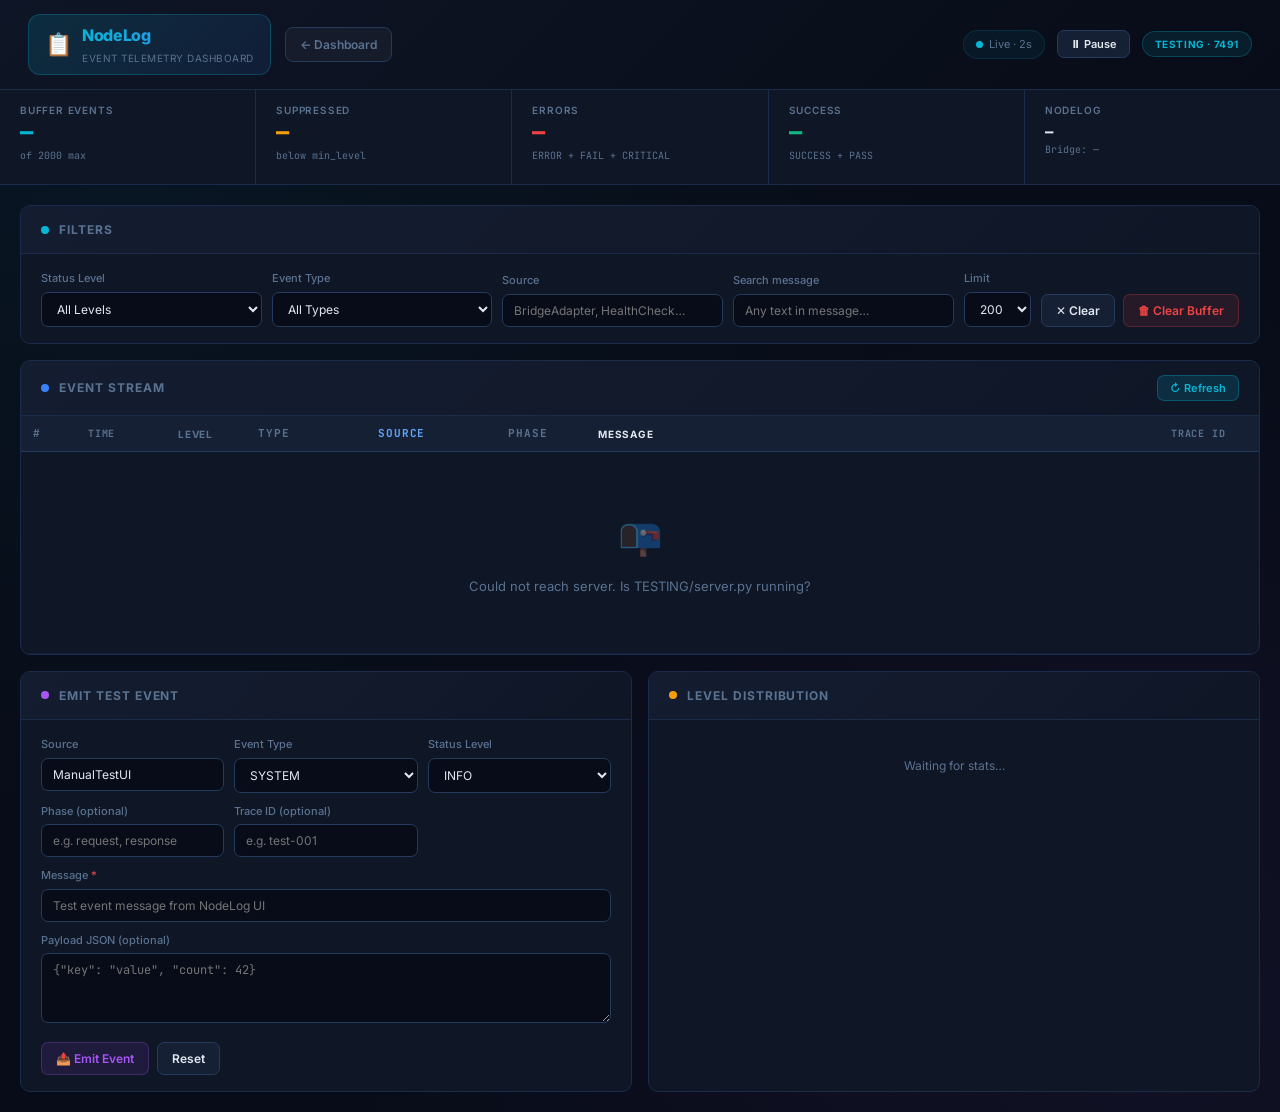
<file: TESTING/nodelog_ui.html>
<!DOCTYPE html>
<html lang="en">
<head>
<meta charset="UTF-8" />
<meta name="viewport" content="width=device-width, initial-scale=1.0" />
<title>NodeLog — Event Dashboard</title>
<meta name="description" content="Full NodeLog event telemetry dashboard. View, filter, and emit structured events from the LegacyBridge integration." />
<link href="https://fonts.googleapis.com/css2?family=Inter:wght@400;500;600;700&family=JetBrains+Mono:wght@400;500&display=swap" rel="stylesheet" />
<style>
*, *::before, *::after { box-sizing: border-box; margin: 0; padding: 0; }
:root {
  --bg:         #080c18;
  --surface:    #0f1626;
  --surface2:   #162035;
  --surface3:   #1c2a42;
  --border:     #1a2c4a;
  --border2:    #243b5e;
  --text:       #e2e8f0;
  --muted:      #5a7290;
  --accent:     #3b82f6;
  --accent2:    #60a5fa;
  --accent-dim: #1d4ed8;
  --green:      #10b981;
  --red:        #ef4444;
  --yellow:     #f59e0b;
  --orange:     #f97316;
  --purple:     #a855f7;
  --cyan:       #06b6d4;
  --pink:       #ec4899;
  --radius:     10px;
  --font-mono:  "JetBrains Mono", "Cascadia Code", monospace;
  --font-ui:    "Inter", "Segoe UI", system-ui, sans-serif;
  --shadow:     0 8px 40px rgba(0,0,0,0.7);
  --glow-blue:  0 0 24px rgba(59,130,246,0.15);
  --glow-cyan:  0 0 24px rgba(6,182,212,0.15);
  --transition: 0.15s ease;
}
html { font-size: 14px; scroll-behavior: smooth; }
body {
  background: var(--bg);
  color: var(--text);
  font-family: var(--font-ui);
  line-height: 1.6;
  min-height: 100vh;
  overflow-x: hidden;
  background-image:
    radial-gradient(ellipse at 10% 10%, rgba(6,182,212,0.06) 0%, transparent 50%),
    radial-gradient(ellipse at 90% 90%, rgba(168,85,247,0.06) 0%, transparent 50%);
}

/* ══ Header ══ */
header {
  background: linear-gradient(135deg, rgba(15,22,38,0.97), rgba(8,12,24,0.98));
  border-bottom: 1px solid var(--border);
  padding: 14px 28px;
  display: flex; align-items: center; gap: 14px;
  position: sticky; top: 0; z-index: 200;
  backdrop-filter: blur(16px);
}
.logo-pill {
  display: flex; align-items: center; gap: 10px;
  background: linear-gradient(135deg, rgba(6,182,212,0.15), rgba(59,130,246,0.1));
  border: 1px solid rgba(6,182,212,0.25);
  border-radius: 12px;
  padding: 8px 16px;
}
.logo-icon { font-size: 22px; line-height: 1; }
.logo-name { font-size: 16px; font-weight: 800; letter-spacing: -0.02em;
  background: linear-gradient(135deg, #06b6d4, #3b82f6);
  -webkit-background-clip: text; -webkit-text-fill-color: transparent; }
.logo-sub  { font-size: 10px; color: var(--muted); letter-spacing: 0.05em; text-transform: uppercase; margin-top: 1px; }
.back-btn {
  display: flex; align-items: center; gap: 6px;
  padding: 7px 14px; border-radius: 8px;
  background: rgba(255,255,255,0.04); border: 1px solid var(--border2);
  color: var(--muted); font-size: 12px; font-weight: 600; font-family: var(--font-ui);
  text-decoration: none; cursor: pointer;
  transition: all var(--transition);
}
.back-btn:hover { background: var(--surface2); color: var(--text); border-color: var(--accent); }
.header-right { margin-left: auto; display: flex; align-items: center; gap: 12px; }
.poll-indicator {
  display: flex; align-items: center; gap: 6px;
  font-size: 11px; color: var(--muted);
  padding: 5px 12px; border-radius: 20px;
  background: rgba(6,182,212,0.06); border: 1px solid rgba(6,182,212,0.15);
}
.poll-dot {
  width: 7px; height: 7px; border-radius: 50%; background: var(--cyan);
  animation: pollPulse 2s ease-in-out infinite;
}
.poll-dot.paused { background: var(--muted); animation: none; }
@keyframes pollPulse { 0%,100%{opacity:1;transform:scale(1)} 50%{opacity:0.5;transform:scale(0.7)} }
.badge-pill {
  font-size: 10px; padding: 4px 12px; border-radius: 20px; font-weight: 700;
  background: rgba(6,182,212,0.1); border: 1px solid rgba(6,182,212,0.25);
  color: var(--cyan); letter-spacing: 0.06em; text-transform: uppercase;
}

/* ══ Stats bar ══ */
.stats-bar {
  display: grid;
  grid-template-columns: repeat(auto-fit, minmax(160px, 1fr));
  gap: 1px;
  background: var(--border);
  border-bottom: 1px solid var(--border);
}
.stat-cell {
  background: var(--surface);
  padding: 12px 20px;
  display: flex; flex-direction: column; gap: 2px;
  transition: background var(--transition);
}
.stat-cell:hover { background: var(--surface2); }
.stat-label { font-size: 10px; color: var(--muted); letter-spacing: 0.08em; text-transform: uppercase; font-weight: 600; }
.stat-value { font-size: 22px; font-weight: 800; font-family: var(--font-mono); color: var(--text); line-height: 1.2; }
.stat-value.cyan   { color: var(--cyan); }
.stat-value.green  { color: var(--green); }
.stat-value.yellow { color: var(--yellow); }
.stat-value.red    { color: var(--red); }
.stat-value.purple { color: var(--purple); }
.stat-sub { font-size: 10px; color: var(--muted); font-family: var(--font-mono); }
.stat-bar-fill {
  height: 2px; border-radius: 2px;
  background: linear-gradient(90deg, var(--cyan), var(--accent));
  margin-top: 4px;
  transition: width 0.5s ease;
}

/* ══ Layout ══ */
.page { max-width: 1400px; margin: 0 auto; padding: 20px 20px; display: grid; gap: 16px; }

/* ══ Card ══ */
.card {
  background: var(--surface);
  border: 1px solid var(--border);
  border-radius: var(--radius);
  overflow: hidden;
  transition: border-color var(--transition);
}
.card-head {
  display: flex; align-items: center; gap: 10px;
  padding: 14px 20px;
  border-bottom: 1px solid var(--border);
  background: linear-gradient(135deg, rgba(22,32,53,0.7), rgba(15,22,38,0.9));
}
.card-head-title { font-size: 12px; font-weight: 700; letter-spacing: 0.08em; text-transform: uppercase; color: var(--muted); }
.card-body { padding: 16px 20px; }
.accent-dot {
  width: 8px; height: 8px; border-radius: 50%; flex-shrink: 0;
}

/* ══ Filter bar ══ */
.filter-grid {
  display: grid;
  grid-template-columns: 1fr 1fr 1fr 1fr auto auto;
  gap: 10px;
  align-items: end;
}
@media (max-width: 900px) { .filter-grid { grid-template-columns: 1fr 1fr; } }
label { font-size: 11px; color: var(--muted); display: block; margin-bottom: 4px; font-weight: 500; }
select, input[type="text"], input[type="number"], textarea {
  width: 100%;
  background: var(--bg);
  border: 1px solid var(--border2);
  border-radius: 7px;
  color: var(--text);
  font-family: var(--font-ui);
  font-size: 12px;
  padding: 8px 11px;
  outline: none;
  transition: border-color var(--transition), box-shadow var(--transition);
}
select:focus, input:focus, textarea:focus {
  border-color: var(--accent);
  box-shadow: 0 0 0 3px rgba(59,130,246,0.12);
}
select { cursor: pointer; }
textarea { resize: vertical; font-family: var(--font-mono); font-size: 12px; min-height: 70px; }

/* ══ Buttons ══ */
.btn {
  display: inline-flex; align-items: center; justify-content: center; gap: 6px;
  border: none; border-radius: 7px; cursor: pointer; font-family: var(--font-ui);
  font-weight: 600; padding: 8px 14px; font-size: 12px;
  transition: all var(--transition); white-space: nowrap;
}
.btn:active { transform: translateY(1px); }
.btn:disabled { opacity: 0.4; cursor: not-allowed; transform: none !important; }
.btn-primary  { background: var(--accent-dim); color: #fff; }
.btn-primary:hover  { background: var(--accent); box-shadow: 0 4px 12px rgba(59,130,246,0.3); }
.btn-cyan     { background: rgba(6,182,212,0.15); color: var(--cyan); border: 1px solid rgba(6,182,212,0.3); }
.btn-cyan:hover { background: rgba(6,182,212,0.25); }
.btn-ghost    { background: var(--surface2); color: var(--text); border: 1px solid var(--border2); }
.btn-ghost:hover { background: var(--surface3); }
.btn-red      { background: rgba(239,68,68,0.1); color: var(--red); border: 1px solid rgba(239,68,68,0.25); }
.btn-red:hover { background: rgba(239,68,68,0.2); }
.btn-green    { background: rgba(16,185,129,0.1); color: var(--green); border: 1px solid rgba(16,185,129,0.25); }
.btn-green:hover { background: rgba(16,185,129,0.2); }
.btn-purple   { background: rgba(168,85,247,0.1); color: var(--purple); border: 1px solid rgba(168,85,247,0.25); }
.btn-purple:hover { background: rgba(168,85,247,0.2); }

/* ══ Event table ══ */
.table-wrap { overflow-x: auto; }
table { width: 100%; border-collapse: collapse; table-layout: fixed; }
thead th {
  padding: 9px 12px; font-size: 10px; font-weight: 700; letter-spacing: 0.08em;
  text-transform: uppercase; color: var(--muted);
  border-bottom: 1px solid var(--border2);
  background: var(--surface2); text-align: left;
  position: sticky; top: 0; white-space: nowrap;
}
tbody tr {
  border-bottom: 1px solid rgba(26,44,74,0.5);
  cursor: pointer;
  transition: background var(--transition);
}
tbody tr:hover { background: rgba(59,130,246,0.05); }
tbody tr.selected { background: rgba(59,130,246,0.08); border-left: 2px solid var(--accent); }
tbody td {
  padding: 8px 12px; font-size: 12px; vertical-align: top;
  overflow: hidden; text-overflow: ellipsis; white-space: nowrap;
}
tbody td.msg-cell { white-space: nowrap; overflow: hidden; text-overflow: ellipsis; }
.col-seq  { width: 55px;  color: var(--muted); font-family: var(--font-mono); font-size: 11px; }
.col-time { width: 90px;  color: var(--muted); font-family: var(--font-mono); font-size: 10px; }
.col-lvl  { width: 80px; }
.col-type { width: 120px; font-family: var(--font-mono); font-size: 11px; color: var(--muted); overflow: hidden; text-overflow: ellipsis; }
.col-src  { width: 130px; font-family: var(--font-mono); font-size: 11px; color: var(--accent2); overflow: hidden; text-overflow: ellipsis; }
.col-phase{ width: 90px;  font-family: var(--font-mono); font-size: 11px; color: var(--muted); overflow: hidden; text-overflow: ellipsis; }
.col-msg  { /* flex */ color: var(--text); }
.col-trace{ width: 100px; font-family: var(--font-mono); font-size: 10px; color: var(--muted); overflow: hidden; text-overflow: ellipsis; }

/* Level badges */
.lvl {
  display: inline-block; padding: 2px 7px; border-radius: 4px;
  font-size: 10px; font-weight: 700; font-family: var(--font-mono); line-height: 1.5;
  letter-spacing: 0.04em;
}
.lvl-DEBUG    { background: rgba(90,114,144,0.2);   color: #94a3b8; }
.lvl-INFO     { background: rgba(59,130,246,0.18);  color: #60a5fa; }
.lvl-WARN, .lvl-WARNING  { background: rgba(245,158,11,0.18);  color: #fbbf24; }
.lvl-ERROR    { background: rgba(239,68,68,0.18);   color: #f87171; }
.lvl-FAIL     { background: rgba(239,68,68,0.18);   color: #fca5a5; }
.lvl-SUCCESS  { background: rgba(16,185,129,0.18);  color: #34d399; }
.lvl-PASS     { background: rgba(16,185,129,0.18);  color: #6ee7b7; }
.lvl-CRITICAL { background: rgba(168,85,247,0.25);  color: #c084fc; border: 1px solid rgba(168,85,247,0.4); }

/* ══ Empty / loading state ══ */
.table-empty {
  text-align: center; padding: 48px 0;
  color: var(--muted); font-size: 13px; display: flex;
  flex-direction: column; align-items: center; gap: 10px;
}
.table-empty .empty-icon { font-size: 36px; opacity: 0.4; }
.loading-row td { text-align: center; padding: 20px; color: var(--muted); }

/* ══ Emit panel ══ */
.emit-grid {
  display: grid;
  grid-template-columns: 1fr 1fr 1fr;
  gap: 10px;
}
@media (max-width: 700px) { .emit-grid { grid-template-columns: 1fr; } }
.emit-msg { grid-column: 1 / -1; }

/* ══ Row 2 layout ══ */
.bottom-row { display: grid; grid-template-columns: 1fr 1fr; gap: 16px; }
@media (max-width: 800px) { .bottom-row { grid-template-columns: 1fr; } }

/* ══ Modal ══ */
.modal-overlay {
  position: fixed; inset: 0; z-index: 500;
  background: rgba(0,0,0,0.75); backdrop-filter: blur(6px);
  display: flex; align-items: center; justify-content: center;
  padding: 20px;
  opacity: 0; pointer-events: none;
  transition: opacity 0.2s;
}
.modal-overlay.open { opacity: 1; pointer-events: auto; }
.modal {
  background: var(--surface);
  border: 1px solid var(--border2);
  border-radius: 14px;
  max-width: 720px; width: 100%;
  max-height: 85vh; overflow-y: auto;
  box-shadow: var(--shadow);
  transform: scale(0.95);
  transition: transform 0.2s;
}
.modal-overlay.open .modal { transform: scale(1); }
.modal-head {
  display: flex; align-items: center; gap: 10px;
  padding: 16px 20px; border-bottom: 1px solid var(--border);
  position: sticky; top: 0; background: var(--surface);
  border-radius: 14px 14px 0 0; z-index: 1;
}
.modal-title { font-size: 14px; font-weight: 700; flex: 1; }
.modal-close {
  width: 28px; height: 28px; border-radius: 7px;
  background: var(--surface2); border: 1px solid var(--border2);
  color: var(--muted); font-size: 16px; cursor: pointer;
  display: flex; align-items: center; justify-content: center;
  transition: all var(--transition);
}
.modal-close:hover { background: rgba(239,68,68,0.1); color: var(--red); border-color: rgba(239,68,68,0.3); }
.modal-body { padding: 20px; }
.field-row { margin-bottom: 12px; }
.field-row label { margin-bottom: 4px; font-size: 11px; color: var(--muted); }
.field-row .field-val {
  background: var(--bg); border: 1px solid var(--border2);
  border-radius: 6px; padding: 8px 12px;
  font-family: var(--font-mono); font-size: 12px; color: var(--text);
  word-break: break-all; white-space: pre-wrap;
}
.payload-block {
  background: var(--bg); border: 1px solid var(--border2);
  border-radius: 7px; padding: 12px;
  font-family: var(--font-mono); font-size: 11.5px; color: var(--text);
  overflow: auto; max-height: 280px; white-space: pre;
}
.j-key  { color: #7dd3fc; }
.j-str  { color: #a5d6ff; }
.j-num  { color: #fde68a; }
.j-bool { color: #c4b5fd; }
.j-null { color: var(--muted); }

/* ══ Toasts ══ */
#toast-area { position: fixed; bottom: 24px; right: 24px; z-index: 600; display: flex; flex-direction: column; gap: 8px; }
.toast {
  padding: 10px 16px; border-radius: 9px; font-size: 12px; font-weight: 600;
  box-shadow: 0 4px 20px rgba(0,0,0,0.5);
  animation: toastIn 0.25s ease;
  max-width: 320px;
}
@keyframes toastIn { from { opacity: 0; transform: translateY(8px); } }
.toast-ok      { background: rgba(16,185,129,0.15); border: 1px solid rgba(16,185,129,0.3); color: var(--green); }
.toast-err     { background: rgba(239,68,68,0.15);  border: 1px solid rgba(239,68,68,0.3);  color: var(--red); }
.toast-info    { background: rgba(59,130,246,0.15); border: 1px solid rgba(59,130,246,0.3); color: var(--accent2); }

/* ══ Misc ══ */
hr { border: none; border-top: 1px solid var(--border); margin: 12px 0; }
.hidden { display: none !important; }
</style>
</head>
<body>

<!-- ══ Header ══ -->
<header>
  <div class="logo-pill">
    <span class="logo-icon">📋</span>
    <div>
      <div class="logo-name">NodeLog</div>
      <div class="logo-sub">Event Telemetry Dashboard</div>
    </div>
  </div>

  <a class="back-btn" href="/">← Dashboard</a>

  <div class="header-right">
    <div class="poll-indicator">
      <div class="poll-dot" id="poll-dot"></div>
      <span id="poll-label">Live · 2s</span>
    </div>
    <button class="btn btn-ghost" id="btn-toggle-poll" onclick="togglePoll()" style="padding:6px 12px;font-size:11px">⏸ Pause</button>
    <span class="badge-pill">TESTING · 7491</span>
  </div>
</header>

<!-- ══ Stats bar ══ -->
<div class="stats-bar" id="stats-bar">
  <div class="stat-cell">
    <div class="stat-label">Buffer Events</div>
    <div class="stat-value cyan" id="stat-total">—</div>
    <div class="stat-sub" id="stat-buf-sub">of 2000 max</div>
    <div class="stat-bar-fill" id="stat-fill" style="width:0%"></div>
  </div>
  <div class="stat-cell">
    <div class="stat-label">Suppressed</div>
    <div class="stat-value yellow" id="stat-suppressed">—</div>
    <div class="stat-sub">below min_level</div>
  </div>
  <div class="stat-cell">
    <div class="stat-label">Errors</div>
    <div class="stat-value red" id="stat-errors">—</div>
    <div class="stat-sub">ERROR + FAIL + CRITICAL</div>
  </div>
  <div class="stat-cell">
    <div class="stat-label">Success</div>
    <div class="stat-value green" id="stat-success">—</div>
    <div class="stat-sub">SUCCESS + PASS</div>
  </div>
  <div class="stat-cell">
    <div class="stat-label">NodeLog</div>
    <div class="stat-value" id="stat-nodelog-status" style="font-size:14px;padding-top:4px">—</div>
    <div class="stat-sub" id="stat-bridge-status">Bridge: —</div>
  </div>
</div>

<div class="page">

  <!-- ══ Filter bar ══ -->
  <div class="card">
    <div class="card-head">
      <span class="accent-dot" style="background:var(--cyan)"></span>
      <span class="card-head-title">Filters</span>
      <span id="filter-count" style="font-size:11px;color:var(--muted);margin-left:auto"></span>
    </div>
    <div class="card-body">
      <div class="filter-grid">
        <div>
          <label for="f-level">Status Level</label>
          <select id="f-level" onchange="applyFilters()">
            <option value="">All Levels</option>
            <option value="DEBUG">DEBUG</option>
            <option value="INFO">INFO</option>
            <option value="WARN">WARN</option>
            <option value="WARNING">WARNING</option>
            <option value="SUCCESS">SUCCESS</option>
            <option value="PASS">PASS</option>
            <option value="ERROR">ERROR</option>
            <option value="FAIL">FAIL</option>
            <option value="CRITICAL">CRITICAL</option>
          </select>
        </div>
        <div>
          <label for="f-type">Event Type</label>
          <select id="f-type" onchange="applyFilters()">
            <option value="">All Types</option>
            <option value="SYSTEM">SYSTEM</option>
            <option value="TOOL_EXECUTION">TOOL_EXECUTION</option>
            <option value="PHASE_COMPLETION">PHASE_COMPLETION</option>
            <option value="HEARTBEAT">HEARTBEAT</option>
            <option value="USER_MESSAGE">USER_MESSAGE</option>
            <option value="TELEMETRY">TELEMETRY</option>
          </select>
        </div>
        <div>
          <label for="f-source">Source</label>
          <input type="text" id="f-source" placeholder="BridgeAdapter, HealthCheck…" oninput="applyFilters()" />
        </div>
        <div>
          <label for="f-search">Search message</label>
          <input type="text" id="f-search" placeholder="Any text in message…" oninput="applyFilters()" />
        </div>
        <div>
          <label for="f-limit">Limit</label>
          <select id="f-limit" onchange="applyFilters()">
            <option value="50">50</option>
            <option value="100">100</option>
            <option value="200" selected>200</option>
            <option value="500">500</option>
            <option value="2000">All</option>
          </select>
        </div>
        <div style="display:flex;gap:8px;align-items:flex-end">
          <button class="btn btn-ghost" onclick="clearFilters()">✕ Clear</button>
          <button class="btn btn-red" onclick="clearBuffer()">🗑 Clear Buffer</button>
        </div>
      </div>
    </div>
  </div>

  <!-- ══ Event table ══ -->
  <div class="card">
    <div class="card-head">
      <span class="accent-dot" style="background:var(--accent)"></span>
      <span class="card-head-title">Event Stream</span>
      <span id="table-count" style="font-size:11px;color:var(--muted);margin-left:8px"></span>
      <div style="margin-left:auto;display:flex;gap:8px">
        <button class="btn btn-cyan" onclick="refreshNow()" style="font-size:11px;padding:5px 12px">↻ Refresh</button>
      </div>
    </div>
    <div class="table-wrap">
      <table id="events-table">
        <thead>
          <tr>
            <th class="col-seq">#</th>
            <th class="col-time">Time</th>
            <th class="col-lvl">Level</th>
            <th class="col-type">Type</th>
            <th class="col-src">Source</th>
            <th class="col-phase">Phase</th>
            <th class="col-msg">Message</th>
            <th class="col-trace">Trace ID</th>
          </tr>
        </thead>
        <tbody id="events-tbody">
          <tr class="loading-row"><td colspan="8">Loading events…</td></tr>
        </tbody>
      </table>
    </div>
  </div>

  <!-- ══ Bottom row: Emit panel + Level distribution ══ -->
  <div class="bottom-row">

    <!-- Emit test event -->
    <div class="card">
      <div class="card-head">
        <span class="accent-dot" style="background:var(--purple)"></span>
        <span class="card-head-title">Emit Test Event</span>
      </div>
      <div class="card-body">
        <div class="emit-grid">
          <div>
            <label for="emit-source">Source</label>
            <input type="text" id="emit-source" value="ManualTestUI" />
          </div>
          <div>
            <label for="emit-type">Event Type</label>
            <select id="emit-type">
              <option value="SYSTEM">SYSTEM</option>
              <option value="TOOL_EXECUTION">TOOL_EXECUTION</option>
              <option value="PHASE_COMPLETION">PHASE_COMPLETION</option>
              <option value="HEARTBEAT">HEARTBEAT</option>
              <option value="USER_MESSAGE">USER_MESSAGE</option>
              <option value="TELEMETRY">TELEMETRY</option>
            </select>
          </div>
          <div>
            <label for="emit-level">Status Level</label>
            <select id="emit-level">
              <option value="DEBUG">DEBUG</option>
              <option value="INFO" selected>INFO</option>
              <option value="WARN">WARN</option>
              <option value="SUCCESS">SUCCESS</option>
              <option value="ERROR">ERROR</option>
              <option value="CRITICAL">CRITICAL</option>
            </select>
          </div>
          <div>
            <label for="emit-phase">Phase (optional)</label>
            <input type="text" id="emit-phase" placeholder="e.g. request, response" />
          </div>
          <div>
            <label for="emit-trace">Trace ID (optional)</label>
            <input type="text" id="emit-trace" placeholder="e.g. test-001" />
          </div>
          <div></div>
          <div class="emit-msg">
            <label for="emit-message">Message <span style="color:var(--red)">*</span></label>
            <input type="text" id="emit-message" placeholder="Test event message from NodeLog UI" />
          </div>
          <div class="emit-msg">
            <label for="emit-payload">Payload JSON (optional)</label>
            <textarea id="emit-payload" placeholder='{"key": "value", "count": 42}'></textarea>
          </div>
        </div>
        <div style="margin-top:12px;display:flex;gap:8px">
          <button class="btn btn-purple" onclick="emitEvent()">📤 Emit Event</button>
          <button class="btn btn-ghost" onclick="resetEmitForm()">Reset</button>
        </div>
      </div>
    </div>

    <!-- Level distribution -->
    <div class="card">
      <div class="card-head">
        <span class="accent-dot" style="background:var(--yellow)"></span>
        <span class="card-head-title">Level Distribution</span>
      </div>
      <div class="card-body" id="dist-body">
        <div style="color:var(--muted);font-size:12px;text-align:center;padding:20px 0">Waiting for stats…</div>
      </div>
    </div>

  </div>

</div><!-- /page -->

<!-- ══ Event Detail Modal ══ -->
<div class="modal-overlay" id="modal-overlay" onclick="closeModal(event)">
  <div class="modal" id="event-modal">
    <div class="modal-head">
      <span class="modal-title" id="modal-title">Event Detail</span>
      <button class="modal-close" onclick="closeModalDirect()">✕</button>
    </div>
    <div class="modal-body" id="modal-body"></div>
  </div>
</div>

<!-- ══ Toast area ══ -->
<div id="toast-area"></div>

<script>
const API = "http://127.0.0.1:7491";

/* ══ State ══ */
let _allEvents     = [];   // full buffer from server
let _filtered      = [];   // after client-side filter
let _polling       = true;
let _pollTimer     = null;
let _selectedRow   = null;

/* ══ Polling ══ */
function startPolling() {
  _pollTimer = setInterval(refreshNow, 2000);
  document.getElementById("poll-dot").classList.remove("paused");
  document.getElementById("poll-label").textContent = "Live · 2s";
  document.getElementById("btn-toggle-poll").textContent = "⏸ Pause";
  _polling = true;
}
function stopPolling() {
  clearInterval(_pollTimer);
  document.getElementById("poll-dot").classList.add("paused");
  document.getElementById("poll-label").textContent = "Paused";
  document.getElementById("btn-toggle-poll").textContent = "▶ Resume";
  _polling = false;
}
function togglePoll() {
  _polling ? stopPolling() : startPolling();
}

/* ══ Refresh ══ */
async function refreshNow() {
  await Promise.all([fetchEvents(), fetchStats()]);
}

async function fetchEvents() {
  const level  = document.getElementById("f-level").value;
  const type   = document.getElementById("f-type").value;
  const limit  = document.getElementById("f-limit").value;

  let url = `${API}/api/nodelog/events?limit=${limit}`;
  if (level) url += `&level=${encodeURIComponent(level)}`;
  if (type)  url += `&type=${encodeURIComponent(type)}`;

  try {
    const r = await fetch(url);
    const d = await r.json();
    if (!d.ok) return;
    _allEvents = d.events || [];
    applyFilters();
  } catch(e) {
    setTableState("empty", "Could not reach server. Is TESTING/server.py running?");
  }
}

async function fetchStats() {
  try {
    const r = await fetch(`${API}/api/nodelog/stats`);
    const d = await r.json();
    if (!d.ok) return;
    renderStats(d);
  } catch(e) {}
}

/* ══ Filter (client-side) ══ */
function applyFilters() {
  const src    = document.getElementById("f-source").value.trim().toLowerCase();
  const search = document.getElementById("f-search").value.trim().toLowerCase();

  _filtered = _allEvents.filter(e => {
    if (src    && !e.source.toLowerCase().includes(src))    return false;
    if (search && !e.message.toLowerCase().includes(search)) return false;
    return true;
  });

  renderTable(_filtered);
  document.getElementById("filter-count").textContent =
    _filtered.length !== _allEvents.length
      ? `Showing ${_filtered.length} of ${_allEvents.length}`
      : "";
  document.getElementById("table-count").textContent =
    `${_filtered.length} event${_filtered.length !== 1 ? "s" : ""}`;
}

function clearFilters() {
  document.getElementById("f-level").value   = "";
  document.getElementById("f-type").value    = "";
  document.getElementById("f-source").value  = "";
  document.getElementById("f-search").value  = "";
  document.getElementById("f-limit").value   = "200";
  applyFilters();
}

/* ══ Render table ══ */
function renderTable(events) {
  const tbody = document.getElementById("events-tbody");
  if (!events.length) {
    tbody.innerHTML = `
      <tr><td colspan="8">
        <div class="table-empty">
          <div class="empty-icon">📭</div>
          <div>No events match the current filters.</div>
          <div style="font-size:11px;color:var(--muted)">Try clearing filters or emitting a test event.</div>
        </div>
      </td></tr>`;
    return;
  }

  // Show newest first
  const display = [...events].reverse();
  tbody.innerHTML = display.map((e, i) => {
    const t = e.timestamp.split("T")[1]?.replace("Z","").slice(0,12) || e.timestamp;
    return `
    <tr data-idx="${events.length - 1 - i}" onclick="selectRow(this, ${events.length - 1 - i})">
      <td class="col-seq">${e.seq_id}</td>
      <td class="col-time">${esc(t)}</td>
      <td class="col-lvl"><span class="lvl lvl-${e.status_level}">${e.status_level}</span></td>
      <td class="col-type" title="${esc(e.event_type)}">${esc(e.event_type)}</td>
      <td class="col-src" title="${esc(e.source)}">${esc(e.source)}</td>
      <td class="col-phase" title="${esc(e.phase||"")}">${esc(e.phase||"")}</td>
      <td class="col-msg msg-cell" title="${esc(e.message)}">${esc(e.message)}</td>
      <td class="col-trace" title="${esc(e.trace_id||"")}">${esc(e.trace_id||"")}</td>
    </tr>`;
  }).join("");
}

function setTableState(type, msg) {
  const tbody = document.getElementById("events-tbody");
  tbody.innerHTML = `<tr><td colspan="8"><div class="table-empty"><div class="empty-icon">${type==="empty"?"📭":"⌛"}</div><div>${esc(msg)}</div></div></td></tr>`;
}

/* ══ Stats render ══ */
function renderStats(d) {
  const total  = d.buffer_size || 0;
  const maxlen = d.buffer_maxlen || 2000;
  const pct    = Math.min(100, (total / maxlen) * 100).toFixed(1);
  const dist   = d.level_distribution || {};
  const errors = (dist.ERROR||0) + (dist.FAIL||0) + (dist.CRITICAL||0);
  const succ   = (dist.SUCCESS||0) + (dist.PASS||0);

  document.getElementById("stat-total").textContent = total;
  document.getElementById("stat-buf-sub").textContent = `of ${maxlen} max · ${pct}% full`;
  document.getElementById("stat-fill").style.width = pct + "%";
  document.getElementById("stat-suppressed").textContent = d.suppressed_count ?? 0;
  document.getElementById("stat-errors").textContent = errors;
  document.getElementById("stat-success").textContent = succ;

  const nlOk = d.nodelog_available;
  const brOk = d.bridge_available;
  document.getElementById("stat-nodelog-status").innerHTML =
    nlOk ? `<span style="color:var(--green)">● Online</span>` : `<span style="color:var(--red)">● Offline</span>`;
  document.getElementById("stat-bridge-status").innerHTML =
    `Bridge: ${brOk ? `<span style='color:var(--green)'>OK</span>` : `<span style='color:var(--red)'>Unavail.</span>`}`;

  // Level distribution chart
  const distBody = document.getElementById("dist-body");
  const LEVEL_COLORS = {
    DEBUG: "#94a3b8", INFO: "#60a5fa", WARN: "#fbbf24", WARNING: "#fbbf24",
    SUCCESS: "#34d399", PASS: "#6ee7b7", ERROR: "#f87171", FAIL: "#fca5a5", CRITICAL: "#c084fc"
  };
  const sorted = Object.entries(dist).sort((a,b) => b[1]-a[1]);
  if (!sorted.length) {
    distBody.innerHTML = `<div style="color:var(--muted);font-size:12px;text-align:center;padding:20px">No events yet.</div>`;
    return;
  }
  const maxVal = sorted[0][1] || 1;
  distBody.innerHTML = sorted.map(([lvl, cnt]) => {
    const w = ((cnt / maxVal) * 100).toFixed(1);
    const col = LEVEL_COLORS[lvl] || "#94a3b8";
    return `
      <div style="margin-bottom:10px">
        <div style="display:flex;justify-content:space-between;margin-bottom:4px;font-size:11px">
          <span class="lvl lvl-${lvl}">${lvl}</span>
          <span style="color:var(--muted);font-family:var(--font-mono)">${cnt}</span>
        </div>
        <div style="background:rgba(255,255,255,0.05);border-radius:4px;height:6px;overflow:hidden">
          <div style="height:100%;width:${w}%;background:${col};border-radius:4px;transition:width 0.5s ease"></div>
        </div>
      </div>`;
  }).join("");
}

/* ══ Row selection / Modal ══ */
function selectRow(row, idx) {
  if (_selectedRow) _selectedRow.classList.remove("selected");
  row.classList.add("selected");
  _selectedRow = row;
  openModal(_filtered[idx]);
}

function openModal(e) {
  if (!e) return;
  document.getElementById("modal-title").innerHTML =
    `Event <span style="color:var(--muted);font-family:var(--font-mono);font-size:12px">#${e.seq_id}</span>`;

  const fields = [
    ["Seq ID", e.seq_id], ["Timestamp", e.timestamp],
    ["Source", e.source], ["Event Type", e.event_type],
    ["Status Level", `<span class="lvl lvl-${e.status_level}">${e.status_level}</span>`],
    ["Phase", e.phase || "—"], ["Trace ID", e.trace_id || "—"],
    ["Message", esc(e.message)],
  ];
  const fieldsHtml = fields.map(([k,v]) =>
    `<div class="field-row"><label>${k}</label><div class="field-val">${v}</div></div>`
  ).join("");

  const payloadHtml = e.payload
    ? `<div class="field-row"><label>Payload</label><div class="payload-block">${syntaxHL(JSON.stringify(e.payload, null, 2))}</div></div>`
    : "";

  const rawHtml = `
    <div style="margin-top:12px">
      <label>Raw JSON</label>
      <div class="payload-block">${syntaxHL(JSON.stringify(e, null, 2))}</div>
    </div>`;

  document.getElementById("modal-body").innerHTML = fieldsHtml + payloadHtml + rawHtml;
  document.getElementById("modal-overlay").classList.add("open");
}

function closeModal(e) {
  if (e.target === document.getElementById("modal-overlay")) closeModalDirect();
}
function closeModalDirect() {
  document.getElementById("modal-overlay").classList.remove("open");
}

/* ══ Emit event ══ */
async function emitEvent() {
  const msg = document.getElementById("emit-message").value.trim();
  if (!msg) { toast("Message is required.", "err"); return; }

  const rawPayload = document.getElementById("emit-payload").value.trim();
  let payload = undefined;
  if (rawPayload) {
    try { payload = JSON.parse(rawPayload); }
    catch(e) { toast(`Invalid JSON payload: ${e.message}`, "err"); return; }
  }

  const body = {
    source:       document.getElementById("emit-source").value.trim() || "ManualTestUI",
    event_type:   document.getElementById("emit-type").value,
    status_level: document.getElementById("emit-level").value,
    message: msg,
    phase:    document.getElementById("emit-phase").value.trim() || undefined,
    trace_id: document.getElementById("emit-trace").value.trim() || undefined,
  };
  if (payload) body.payload = payload;

  try {
    const r = await fetch(`${API}/api/nodelog/emit`, {
      method: "POST",
      headers: { "Content-Type": "application/json" },
      body: JSON.stringify(body),
    });
    const d = await r.json();
    if (d.ok) {
      toast(`✓ Event #${d.event?.seq_id} emitted.`, "ok");
      await refreshNow();
    } else {
      toast(`✗ ${d.error}`, "err");
    }
  } catch(e) {
    toast(`Server error: ${e.message}`, "err");
  }
}

function resetEmitForm() {
  document.getElementById("emit-source").value  = "ManualTestUI";
  document.getElementById("emit-type").value    = "SYSTEM";
  document.getElementById("emit-level").value   = "INFO";
  document.getElementById("emit-message").value = "";
  document.getElementById("emit-payload").value = "";
  document.getElementById("emit-phase").value   = "";
  document.getElementById("emit-trace").value   = "";
}

/* ══ Clear buffer ══ */
async function clearBuffer() {
  if (!confirm("Clear the NodeLog buffer? This removes all events from memory.")) return;
  try {
    const r = await fetch(`${API}/api/nodelog/clear`, { method: "DELETE" });
    const d = await r.json();
    if (d.ok) {
      toast(`✓ Cleared ${d.cleared} events.`, "ok");
      _allEvents = []; _filtered = [];
      renderTable([]);
      await fetchStats();
    } else {
      toast(`✗ ${d.error}`, "err");
    }
  } catch(e) {
    toast(`Server error: ${e.message}`, "err");
  }
}

/* ══ Helpers ══ */
function esc(s) {
  return String(s ?? "")
    .replace(/&/g,"&amp;").replace(/</g,"&lt;").replace(/>/g,"&gt;");
}

function syntaxHL(json) {
  return esc(json)
    .replace(/("(?:[^"\\]|\\.)*")(\s*:)/g, `<span class="j-key">$1</span>$2`)
    .replace(/:\s*("(?:[^"\\]|\\.)*")/g,   `: <span class="j-str">$1</span>`)
    .replace(/:\s*(\d+\.?\d*)/g,           `: <span class="j-num">$1</span>`)
    .replace(/:\s*(true|false)/g,          `: <span class="j-bool">$1</span>`)
    .replace(/:\s*(null)/g,                `: <span class="j-null">$1</span>`);
}

function toast(msg, type = "info", ms = 3000) {
  const el = document.createElement("div");
  el.className = `toast toast-${type === "ok" ? "ok" : type === "err" ? "err" : "info"}`;
  el.textContent = msg;
  document.getElementById("toast-area").appendChild(el);
  setTimeout(() => el.remove(), ms);
}

/* ══ Keyboard shortcuts ══ */
document.addEventListener("keydown", e => {
  if (e.key === "Escape") closeModalDirect();
  if (e.key === " " && !["INPUT","TEXTAREA","SELECT"].includes(e.target.tagName)) {
    e.preventDefault(); togglePoll();
  }
});

/* ══ Init ══ */
refreshNow();
startPolling();
</script>
</body>
</html>
</file>
